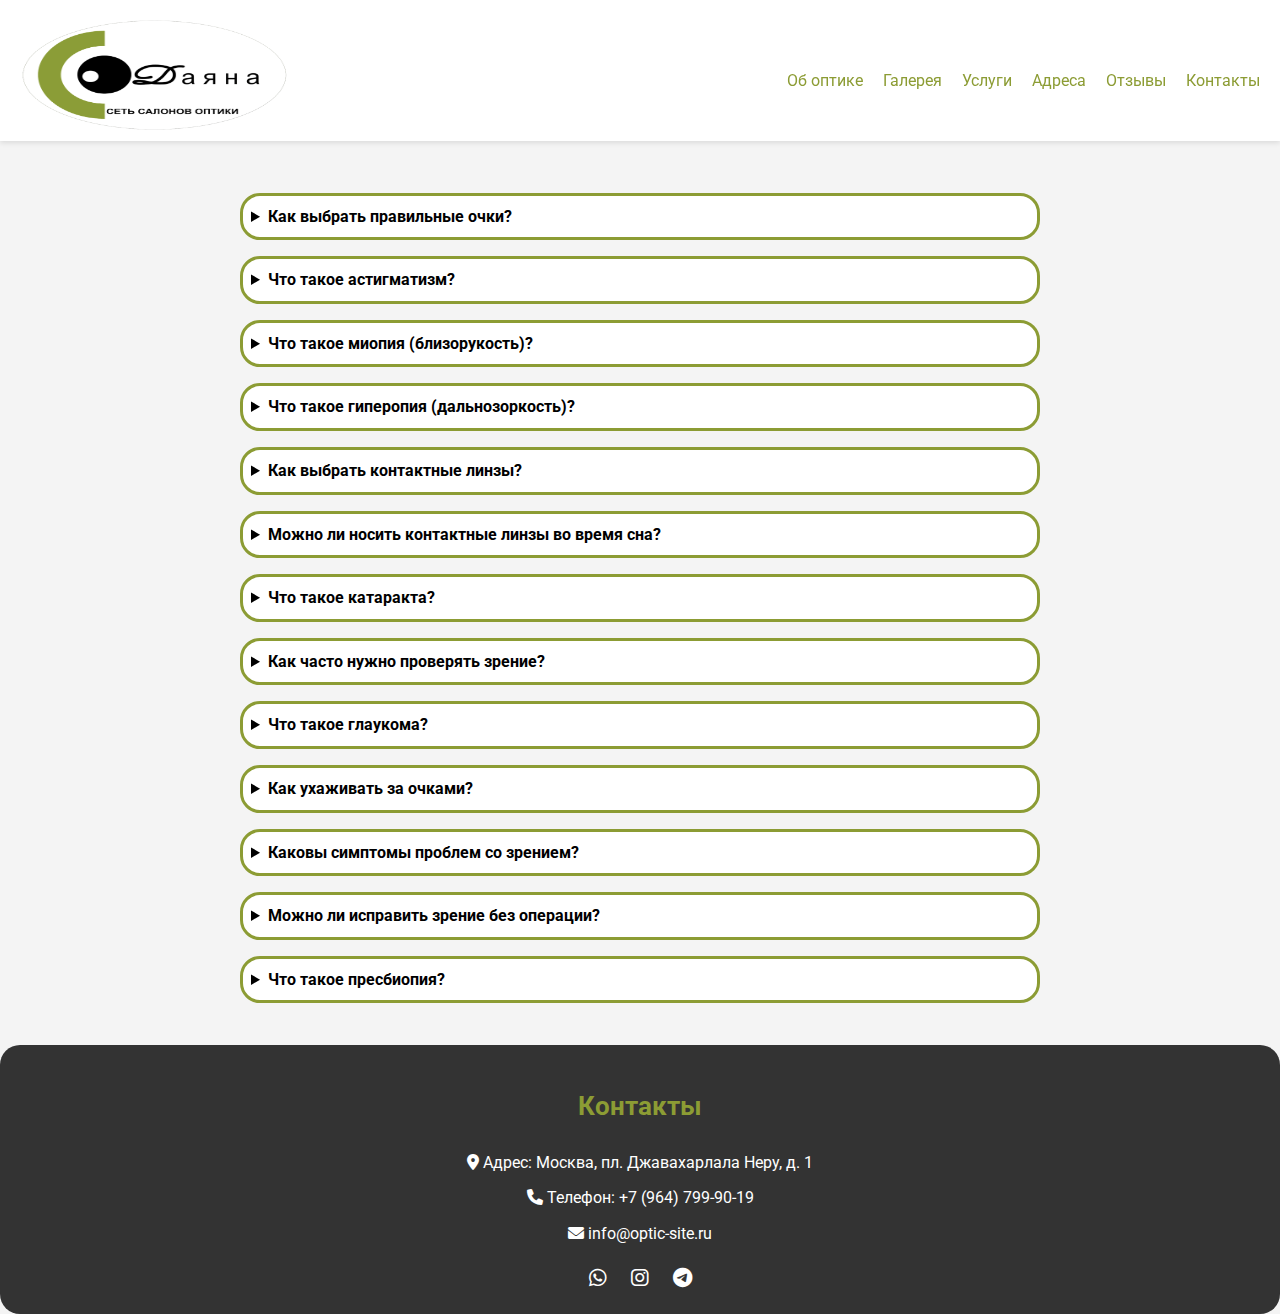
<file: questions.html>
<!DOCTYPE html>
<html lang="ru">
  <head>
    <meta charset="UTF-8" />
    <meta name="viewport" content="width=device-width, initial-scale=1.0" />
    <title>Сеть Оптик</title>
    <link rel="stylesheet" href="style.css" />
    <link rel="stylesheet" href="questions.css" />
    <link
      rel="stylesheet"
      href="https://cdnjs.cloudflare.com/ajax/libs/font-awesome/6.0.0/css/all.min.css"
      integrity="sha512-9usAa10IRO0HhonpyAIVpjrylPvoDwiPUiKdWk5t3PyolY1cOd4DSE0Ga+ri4AuTroPR5aQvXU9xC6qOPnzFeg=="
      crossorigin="anonymous"
      referrerpolicy="no-referrer"
    />
    <link rel="preconnect" href="https://fonts.googleapis.com" />
    <link rel="preconnect" href="https://fonts.gstatic.com" crossorigin />
    <link
      href="https://fonts.googleapis.com/css2?family=Roboto:wght@400;700&display=swap"
      rel="stylesheet"
    />
  </head>
  <body>
    <header>
      <nav class="navbar">
        <div class="logo">
          <a href="Главная.html"
            ><img src="img/logo/logo5.png" alt="Логотип Сеть Оптик"
          /></a>
        </div>

        <ul class="nav-links">
          <li><a href="#about">Об оптике</a></li>
          <li><a href="#gallery">Галерея</a></li>
          <li><a href="#services">Услуги</a></li>
          <li><a href="#addresses">Адреса</a></li>
          <li><a href="#reviews">Отзывы</a></li>
          <li><a href="#contacts">Контакты</a></li>
        </ul>
        <div class="burger">
          <div class="line1"></div>
          <div class="line2"></div>
          <div class="line3"></div>
        </div>
      </nav>
    </header>

    <section>
      <br />
      <br />
      <div class="faq" style="max-width: 800px">
        <details class="py-3">
          <summary>Как выбрать правильные очки?</summary>
          <p class="answer">
            Ответ: При выборе очков важно учитывать ваше зрение, стиль жизни и
            форму лица. Рекомендуется пройти обследование у офтальмолога для
            получения рецепта и консультации по выбору оправы и линз.
          </p>
        </details>
        <details class="py-3">
          <summary>Что такое астигматизм?</summary>
          <p>
            Ответ: Астигматизм — это нарушение зрения, вызванное неправильной
            формой роговицы или хрусталика, что приводит к размытости
            изображения на разных расстояниях.
          </p>
        </details>
        <details class="py-3">
          <summary>Что такое миопия (близорукость)?</summary>
          <p>
            Ответ: Миопия — это состояние, при котором человек хорошо видит
            близкие объекты, но испытывает трудности с фокусировкой на
            удаленных. Лечение включает ношение очков или контактных линз с
            отрицательными диоптриями.
          </p>
        </details>
        <details class="py-3">
          <summary>Что такое гиперопия (дальнозоркость)?</summary>
          <p>
            Ответ: Гиперопия — это состояние, при котором человек хорошо видит
            удаленные объекты, но испытывает трудности с фокусировкой на близких
            предметах. Лечение обычно включает ношение очков или контактных линз
            с положительными диоптриями.
          </p>
        </details>
        <details class="py-3">
          <summary>Как выбрать контактные линзы?</summary>
          <p>
            Ответ: Выбор контактных линз зависит от вашего рецепта, образа жизни
            и предпочтений. Обязательно проконсультируйтесь с офтальмологом для
            подбора подходящих линз (ежедневные, месячные и т.д.) и типа (мягкие
            или жесткие).
          </p>
        </details>
        <details class="py-3">
          <summary>Можно ли носить контактные линзы во время сна?</summary>
          <p>
            Ответ: Некоторые контактные линзы предназначены для ночного ношения,
            но большинство линз не рекомендуется оставлять на ночь. Это может
            увеличить риск инфекций и сухости глаз.
          </p>
        </details>
        <details class="py-3">
          <summary>Что такое катаракта?</summary>
          <p>
            Ответ: Катаракта — это помутнение хрусталика глаза, которое приводит
            к ухудшению зрения. Она может развиваться с возрастом или быть
            вызвана другими факторами. Лечение обычно включает хирургическое
            удаление катаракты.
          </p>
        </details>
        <details class="py-3">
          <summary>Как часто нужно проверять зрение?</summary>
          <p>
            Ответ: Рекомендуется проверять зрение не реже одного раза в два года
            для взрослых и ежегодно для детей. Если у вас есть проблемы со
            зрением или вы носите очки/линзы, частота проверок может
            увеличиваться.
          </p>
        </details>
        <details class="py-3">
          <summary>Что такое глаукома?</summary>
          <p>
            Ответ: Глаукома — это группа заболеваний глаз, которые повреждают
            зрительный нерв и могут привести к потере зрения. Она часто связана
            с повышенным внутриглазным давлением. Регулярные проверки зрения
            помогают выявить глаукому на ранних стадиях.
          </p>
        </details>
        <details class="py-3">
          <summary>Как ухаживать за очками?</summary>
          <p>
            Ответ: Очки следует хранить в специальном футляре, чтобы избежать
            повреждений. Для чистки используйте мягкую ткань и специальные
            растворы для очистки линз. Избегайте использования агрессивных
            химикатов.
          </p>
        </details>
        <details class="py-3">
          <summary>Каковы симптомы проблем со зрением?</summary>
          <p>
            Ответ: Симптомы могут включать размытость зрения, головные боли,
            трудности с фокусировкой на объектах, а также усталость глаз при
            чтении или работе за компьютером.
          </p>
        </details>

        <details class="py-3">
          <summary>Можно ли исправить зрение без операции?</summary>
          <p>
            Ответ: В некоторых случаях можно использовать очки или контактные
            линзы для коррекции зрения. Также существуют методы ортокератологии
            и специальные упражнения для глаз.
          </p>
        </details>

        <details class="py-3">
          <summary>Что такое пресбиопия?</summary>
          <p>
            Ответ: Пресбиопия — это возрастное ухудшение способности глаза
            фокусироваться на близких объектах. Обычно начинается после 40 лет и
            требует использования читательных очков.
          </p>
        </details>
      </div>
      <br />
    </section>
    <footer>
      <section id="contacts">
        <h2>Контакты</h2>
        <ul>
          <li>
            <i class="fas fa-map-marker-alt"></i> Адрес: Москва, пл.
            Джавахарлала Неру, д. 1
          </li>
          <li><i class="fas fa-phone"></i> Телефон: +7 (964) 799-90-19</li>
          <li><i class="fas fa-envelope"></i> info@optic-site.ru</li>
        </ul>

        <div class="social-links">
          <a
            href="https://api.whatsapp.com/send?phone=79647999019&amp;text=Здравствуйте,%20Гаяне!%20Меня%20зовут%20[Ваше%20имя],%20хотел(а)%20бы%20проконсультироваться%20по%20очкам%20"
            target="_blank"
            ><i class="fa-brands fa-whatsapp"></i
          ></a>
          <a
            href="https://www.instagram.com/gayush_shop?igsh=MWhrb2w4bGdzOWk5Nw=="
            target="_blank"
            ><i class="fab fa-instagram"></i
          ></a>
          <a href="https://t.me/gayush_shop28" target="_blank"
            ><i class="fa-brands fa-telegram"></i
          ></a>
        </div>
      </section>
    </footer>
    <script src="script.js"></script>
  </body>
</html>
</file>
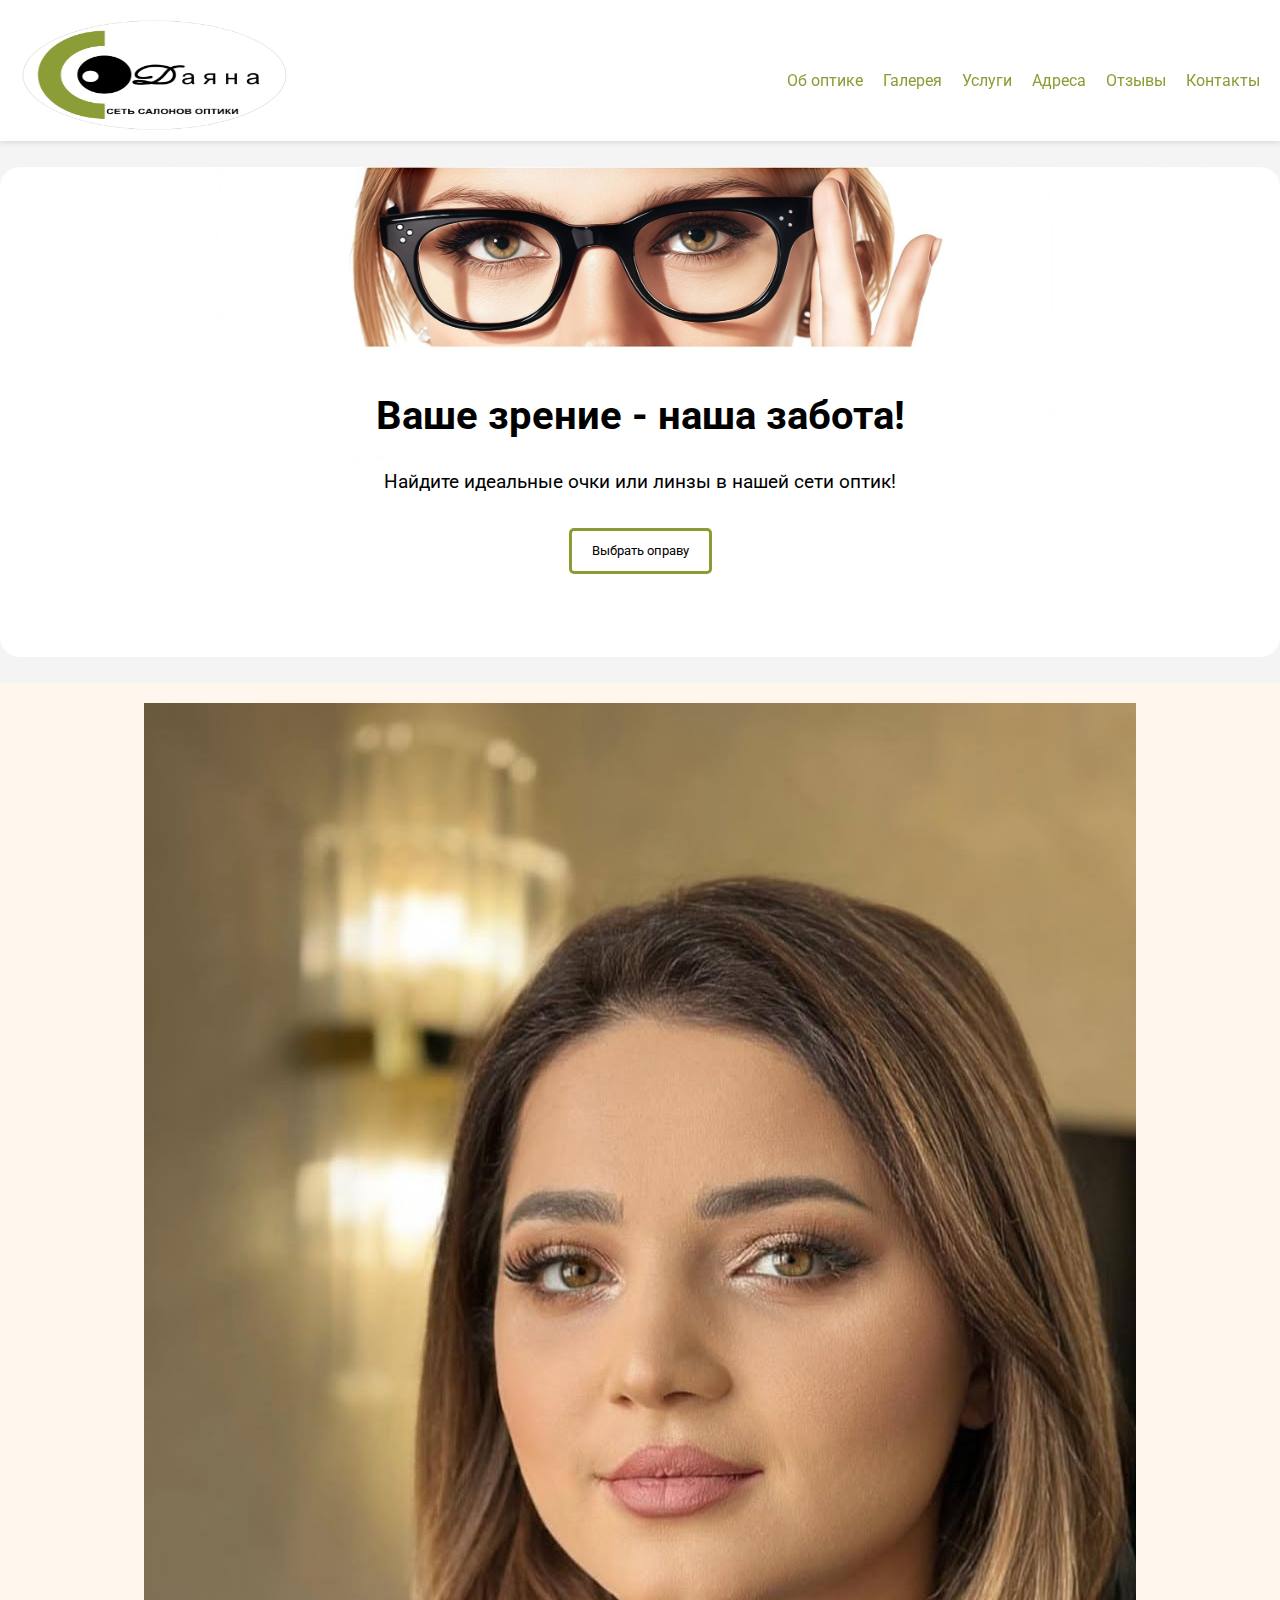
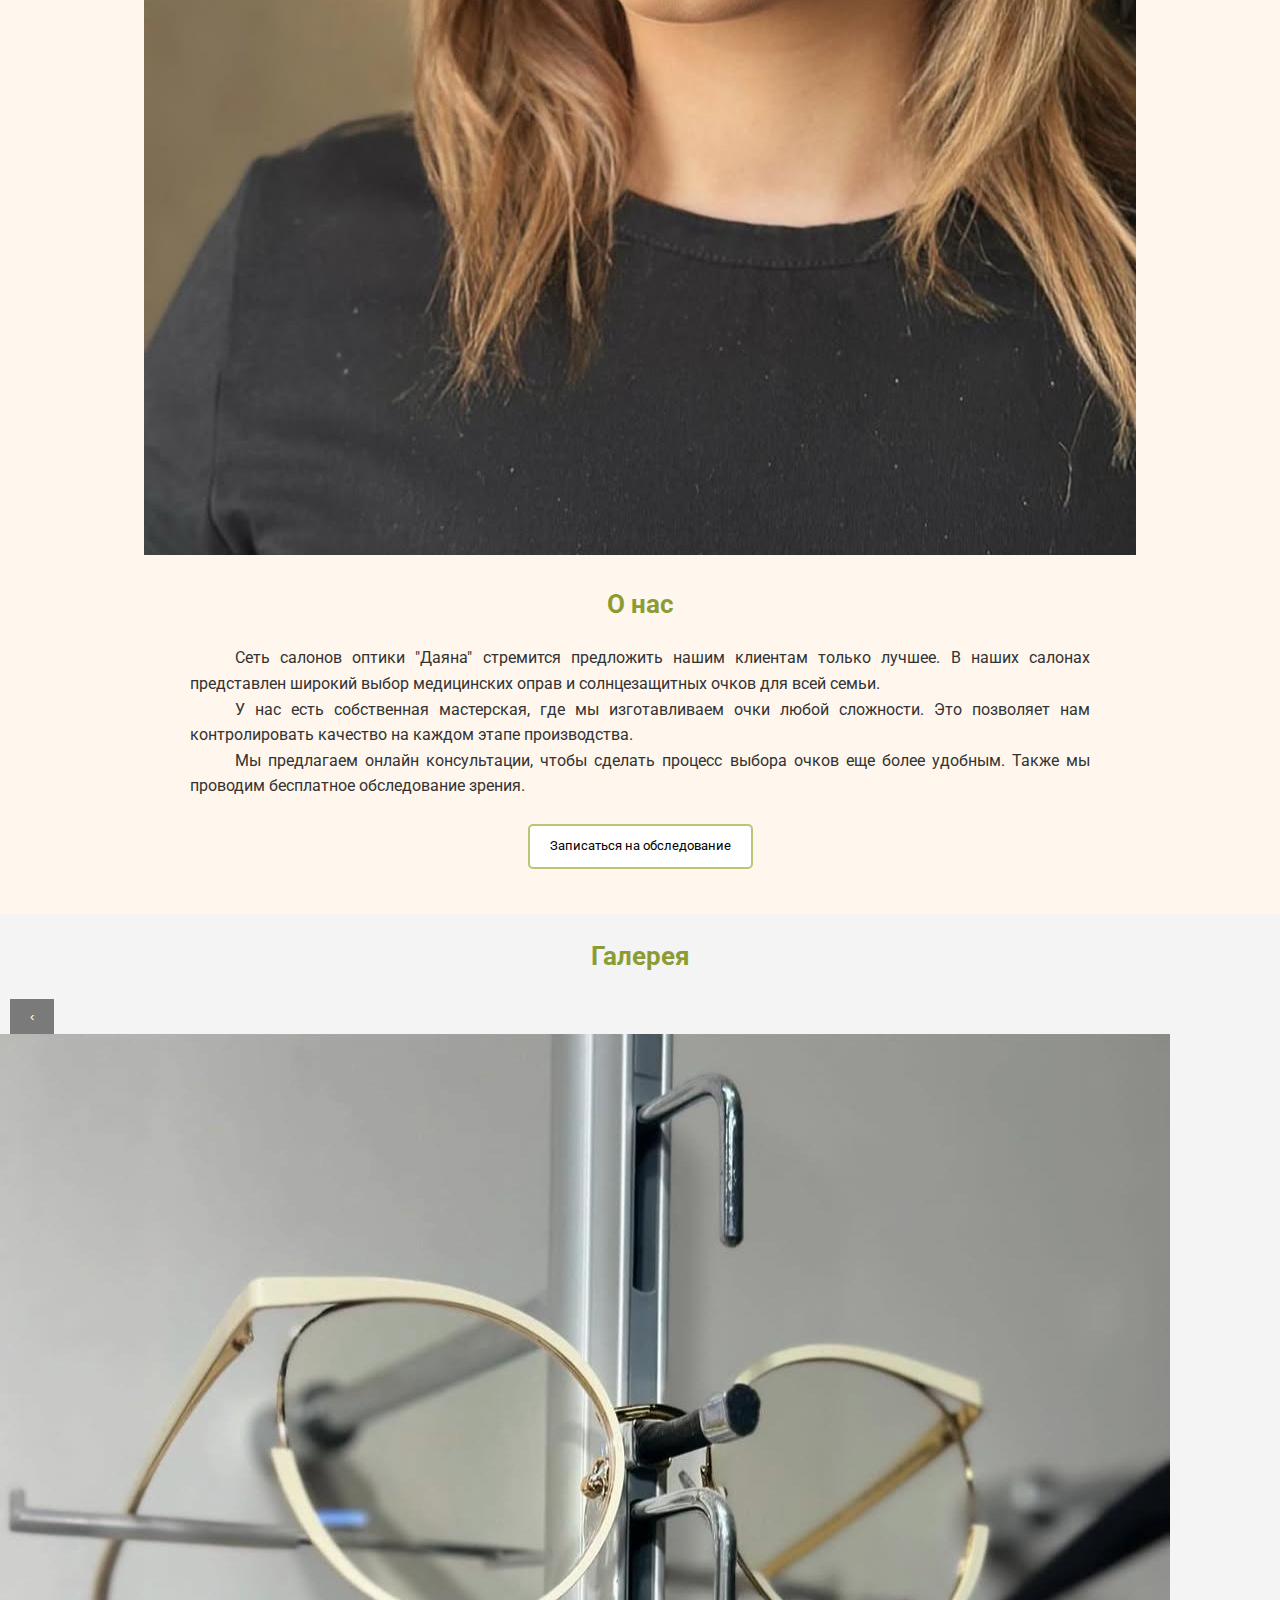
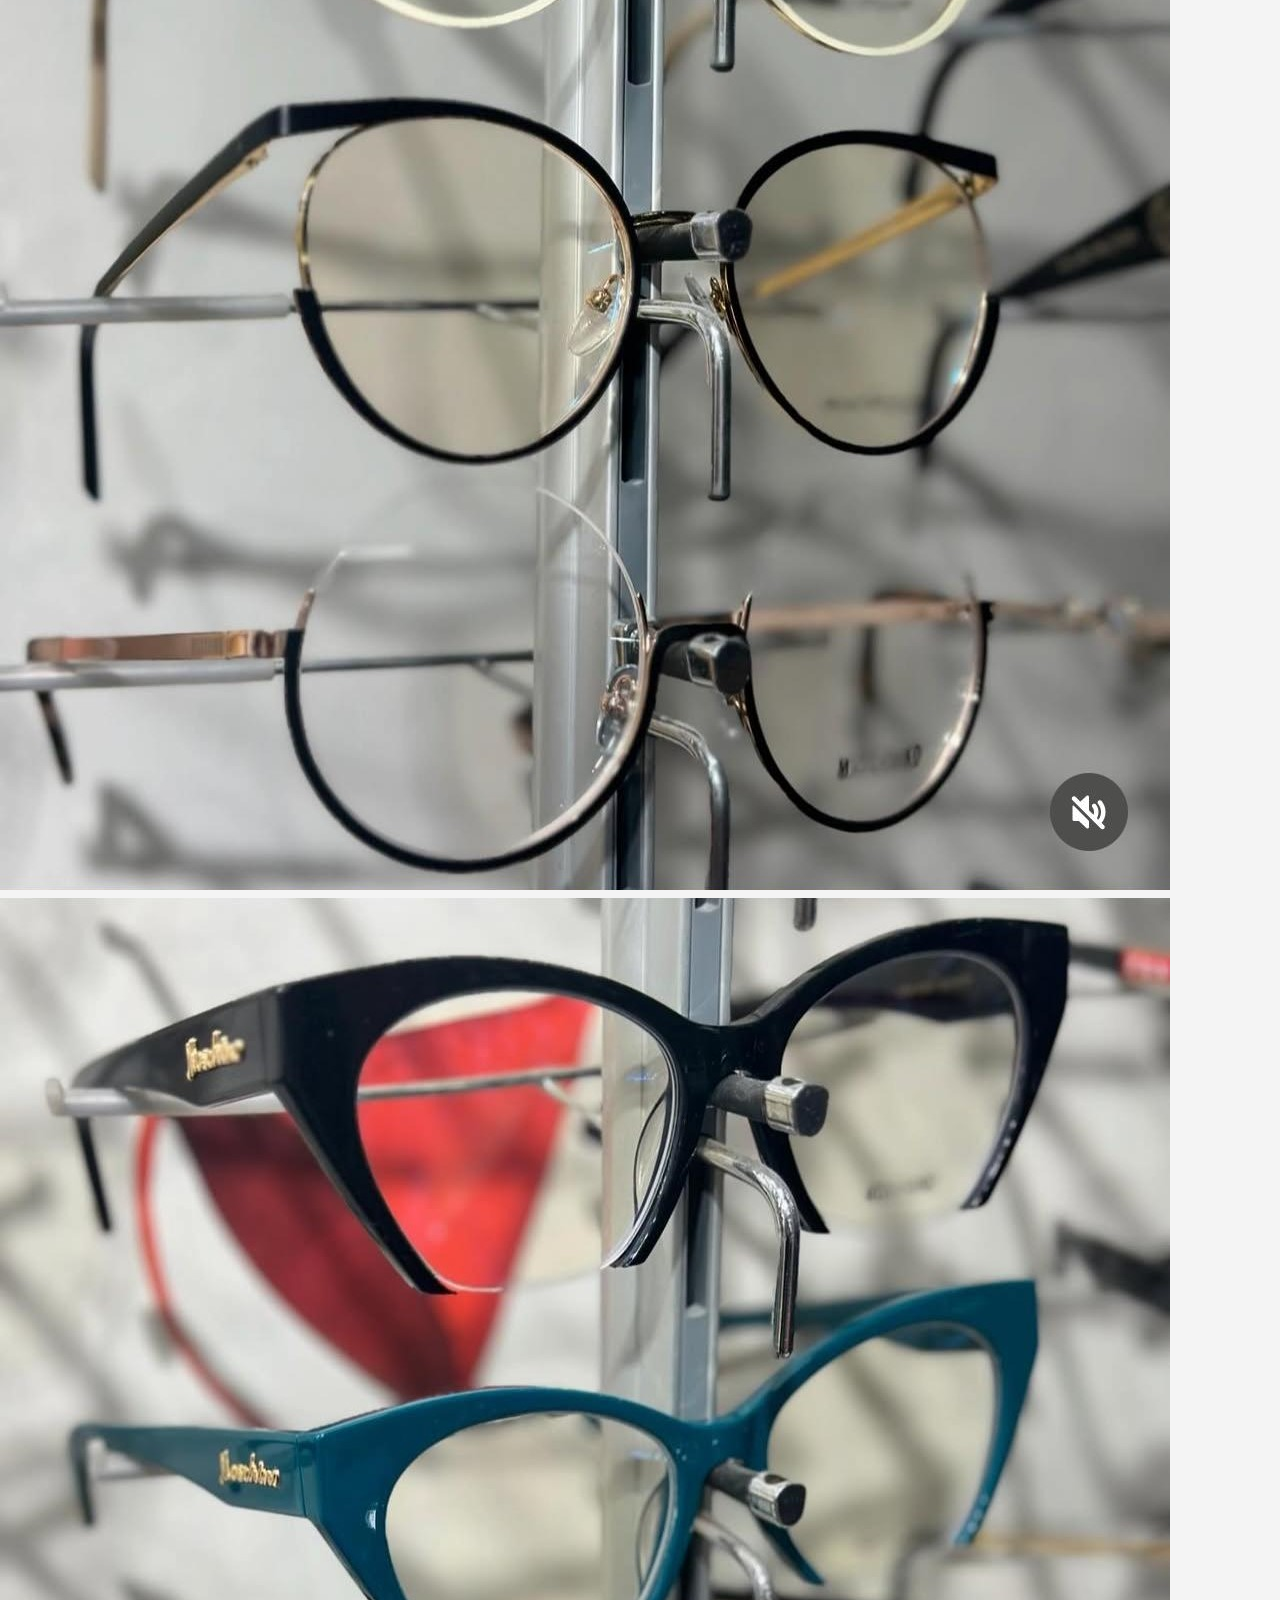
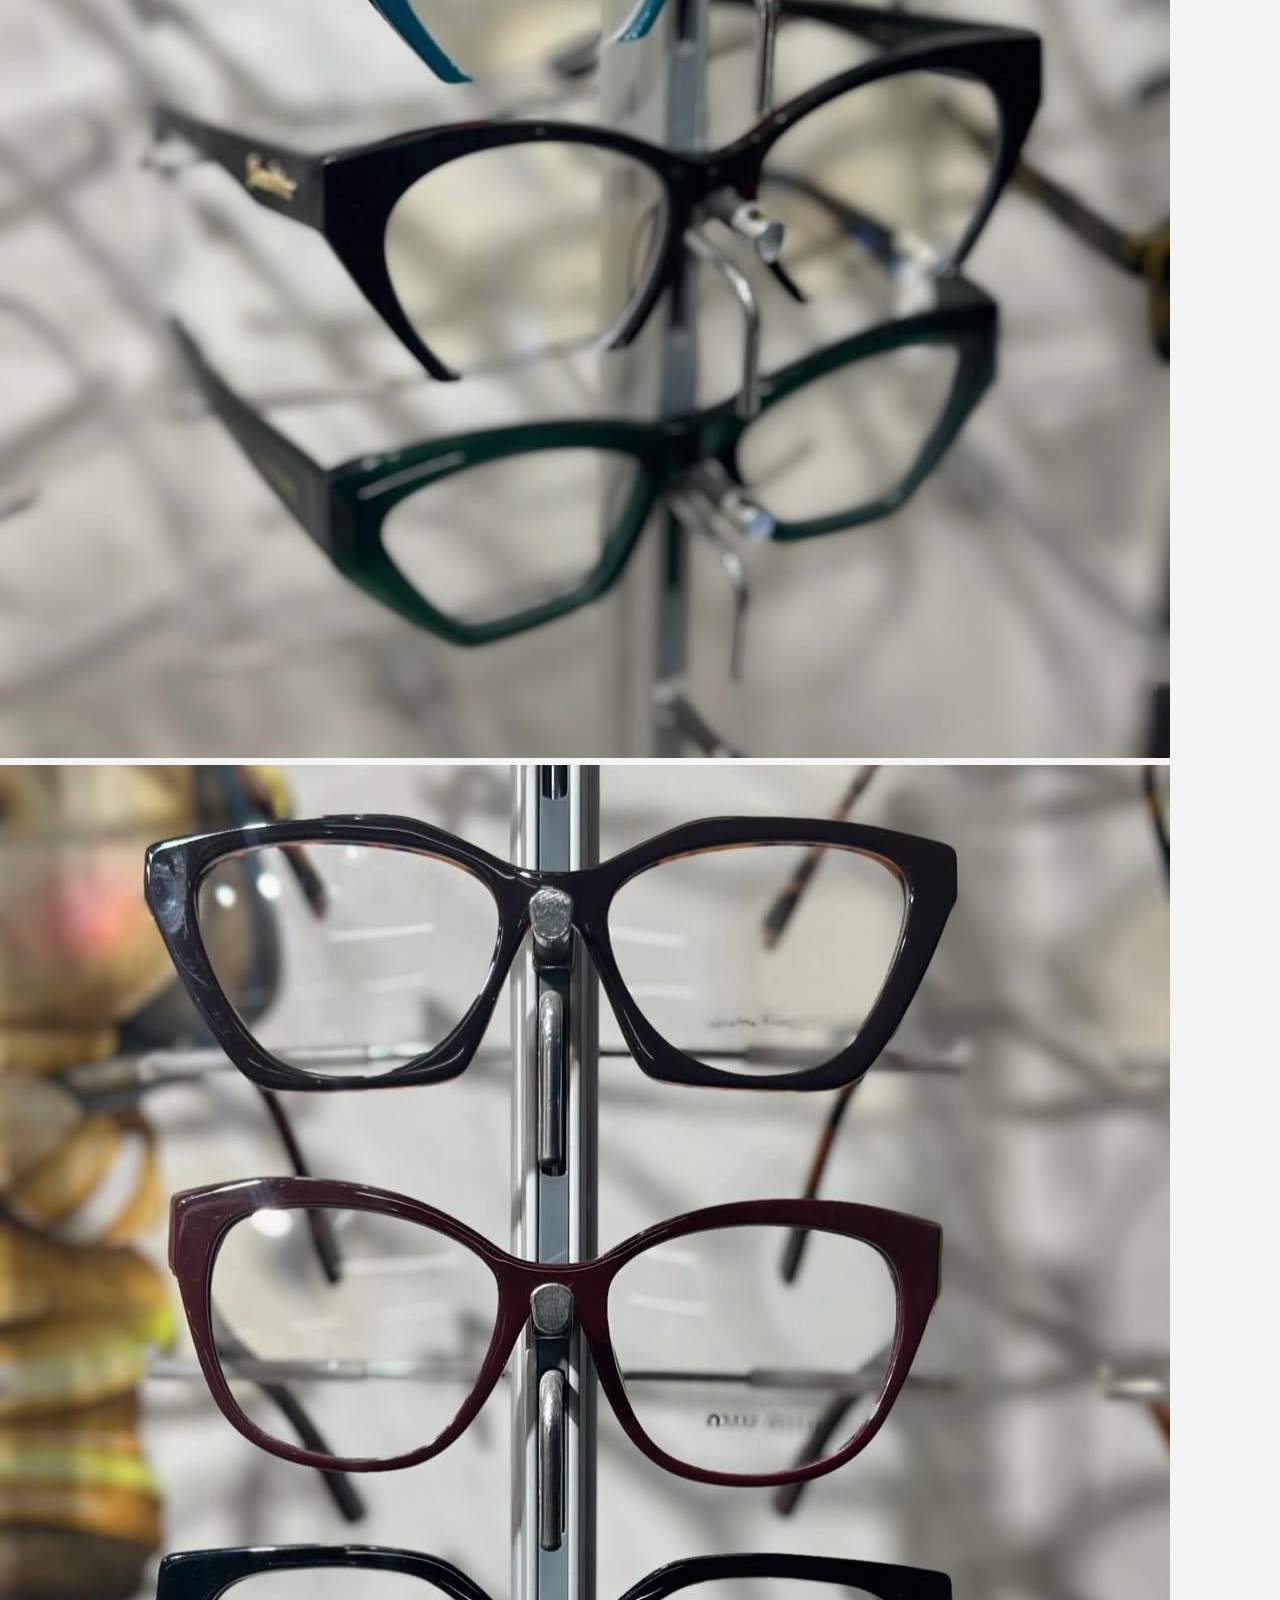
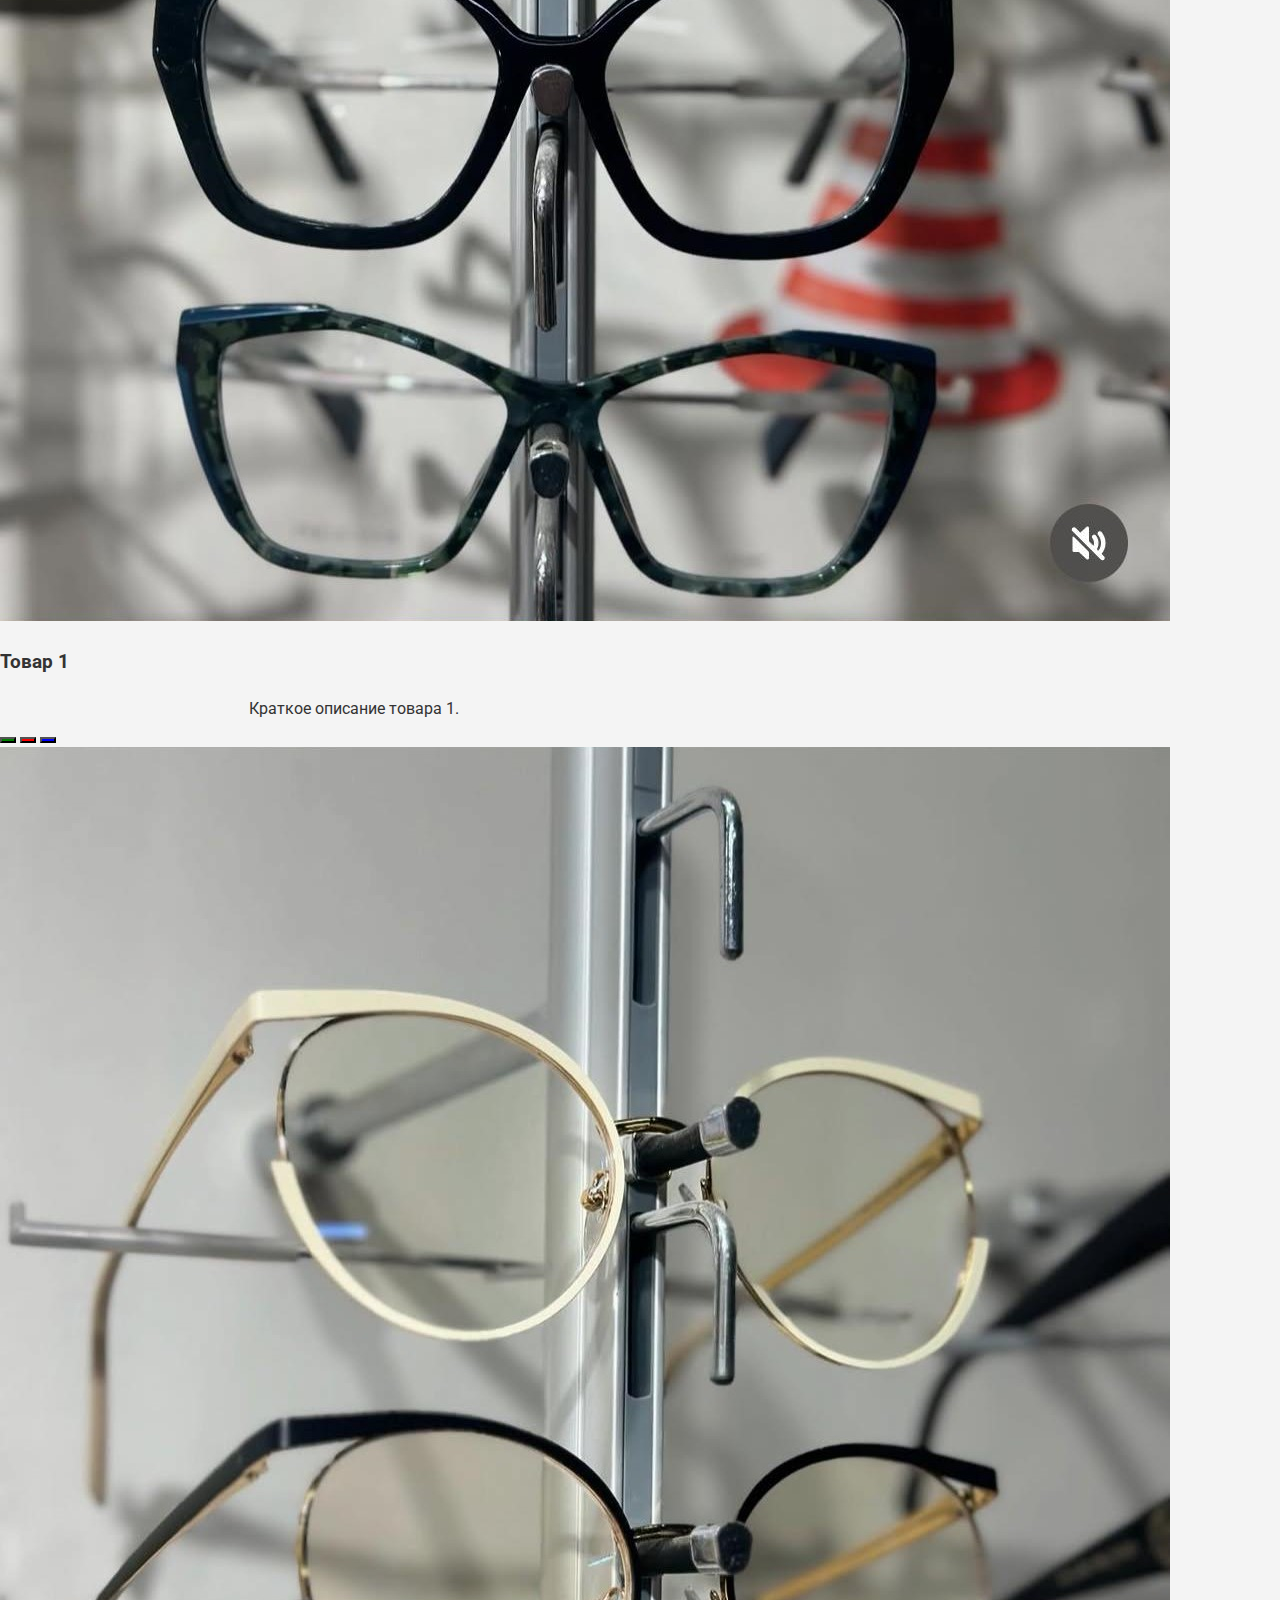
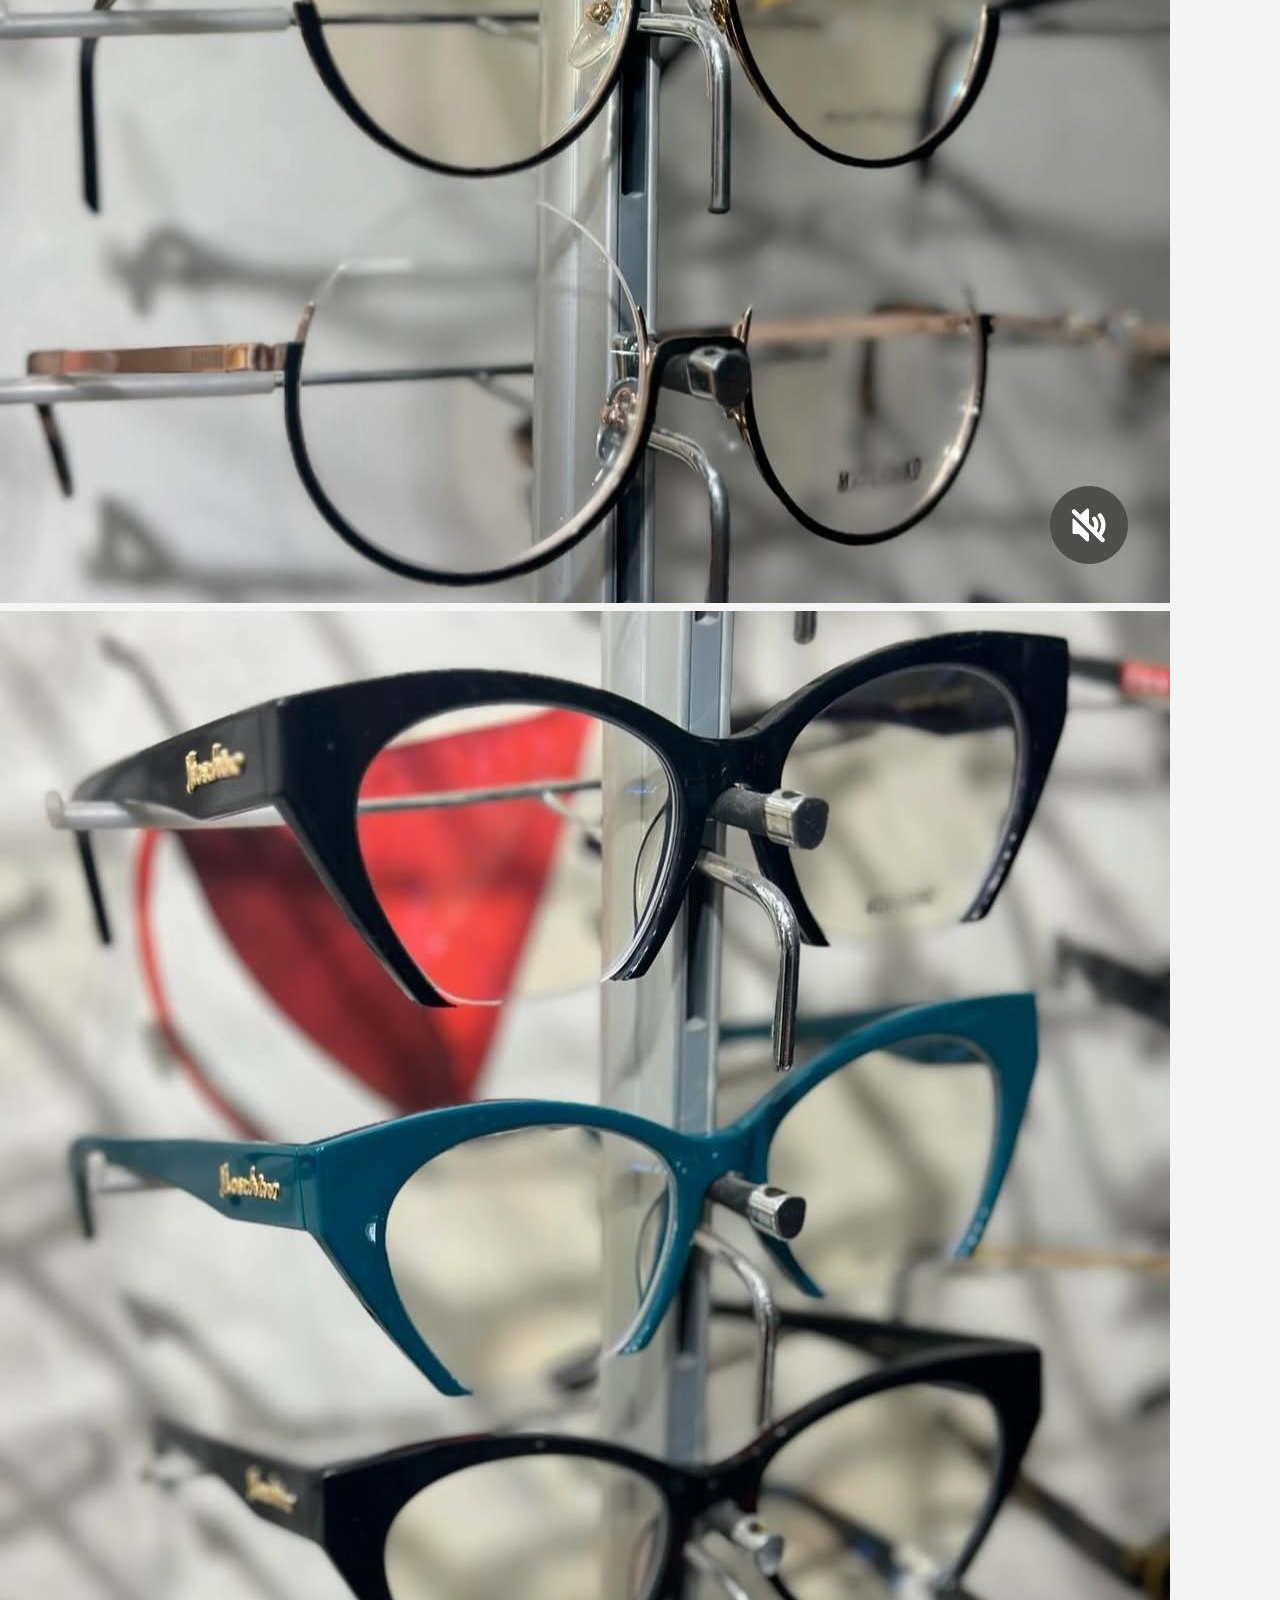
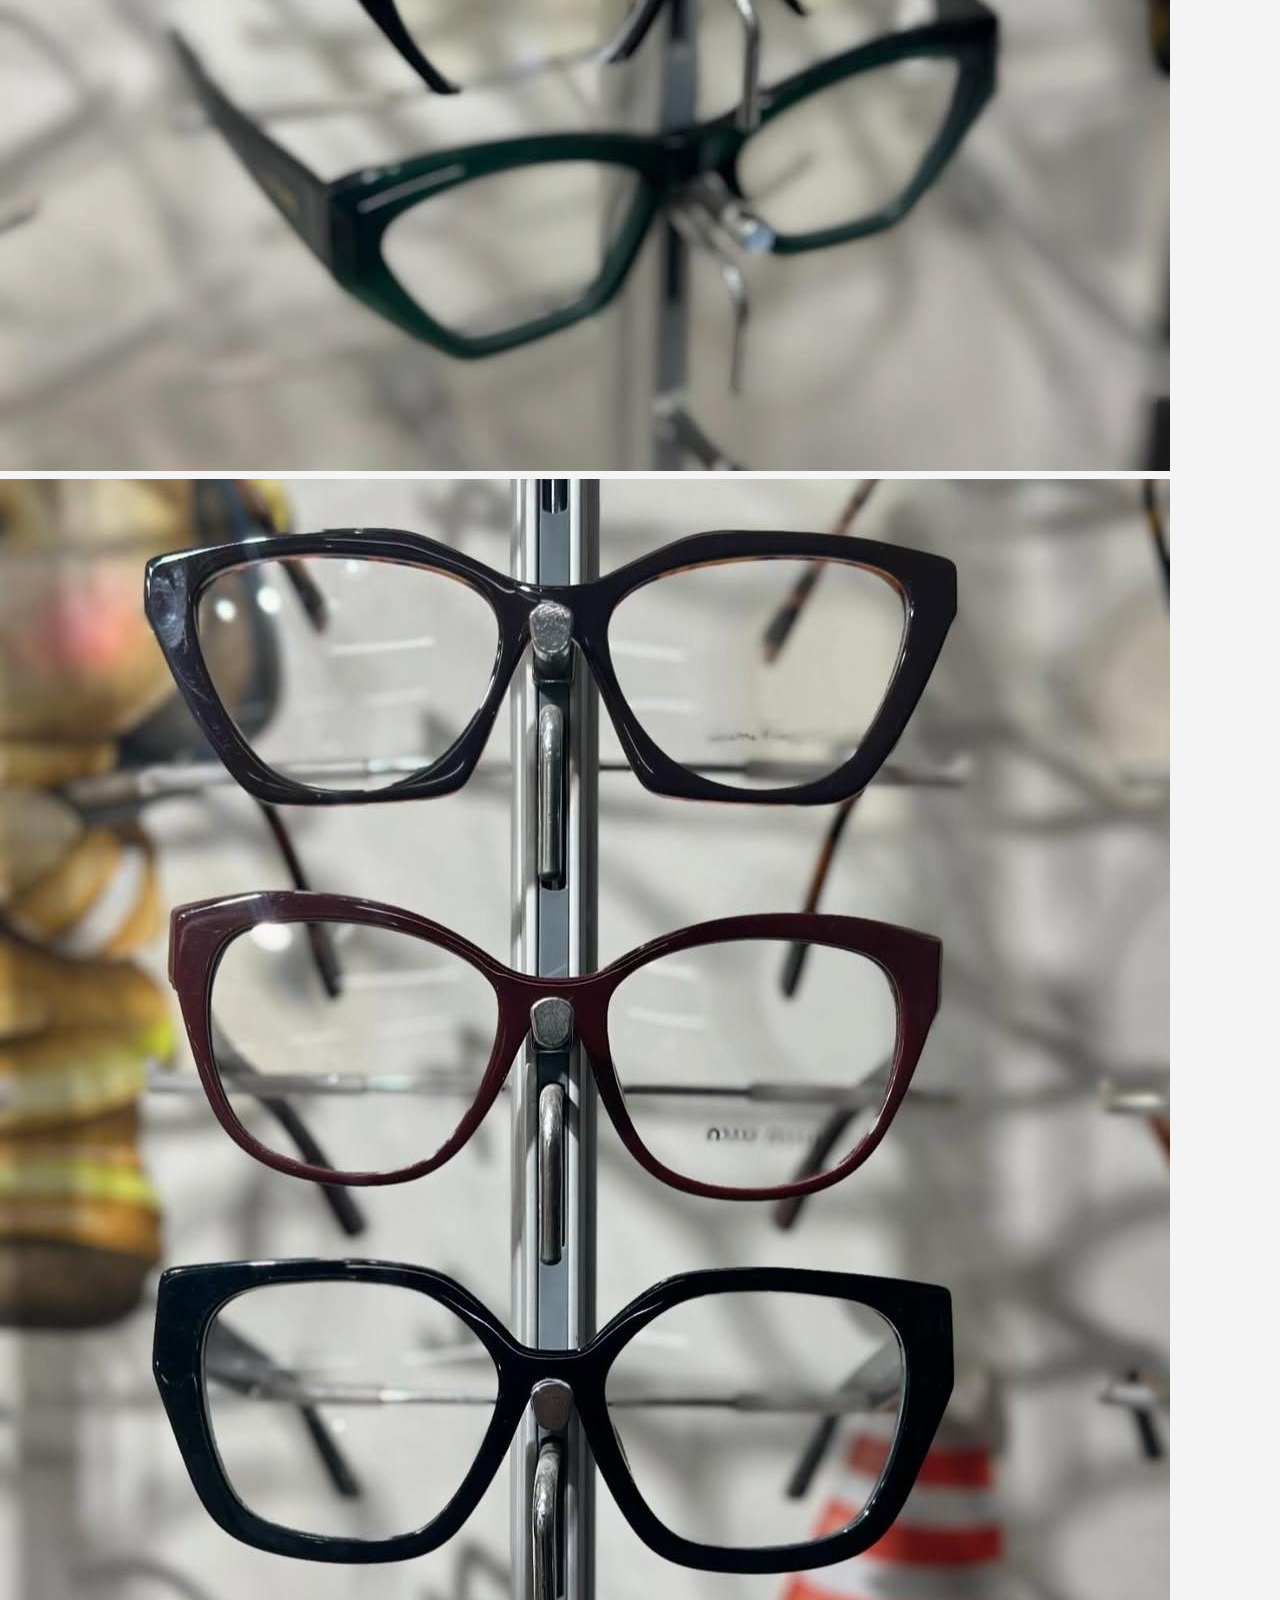
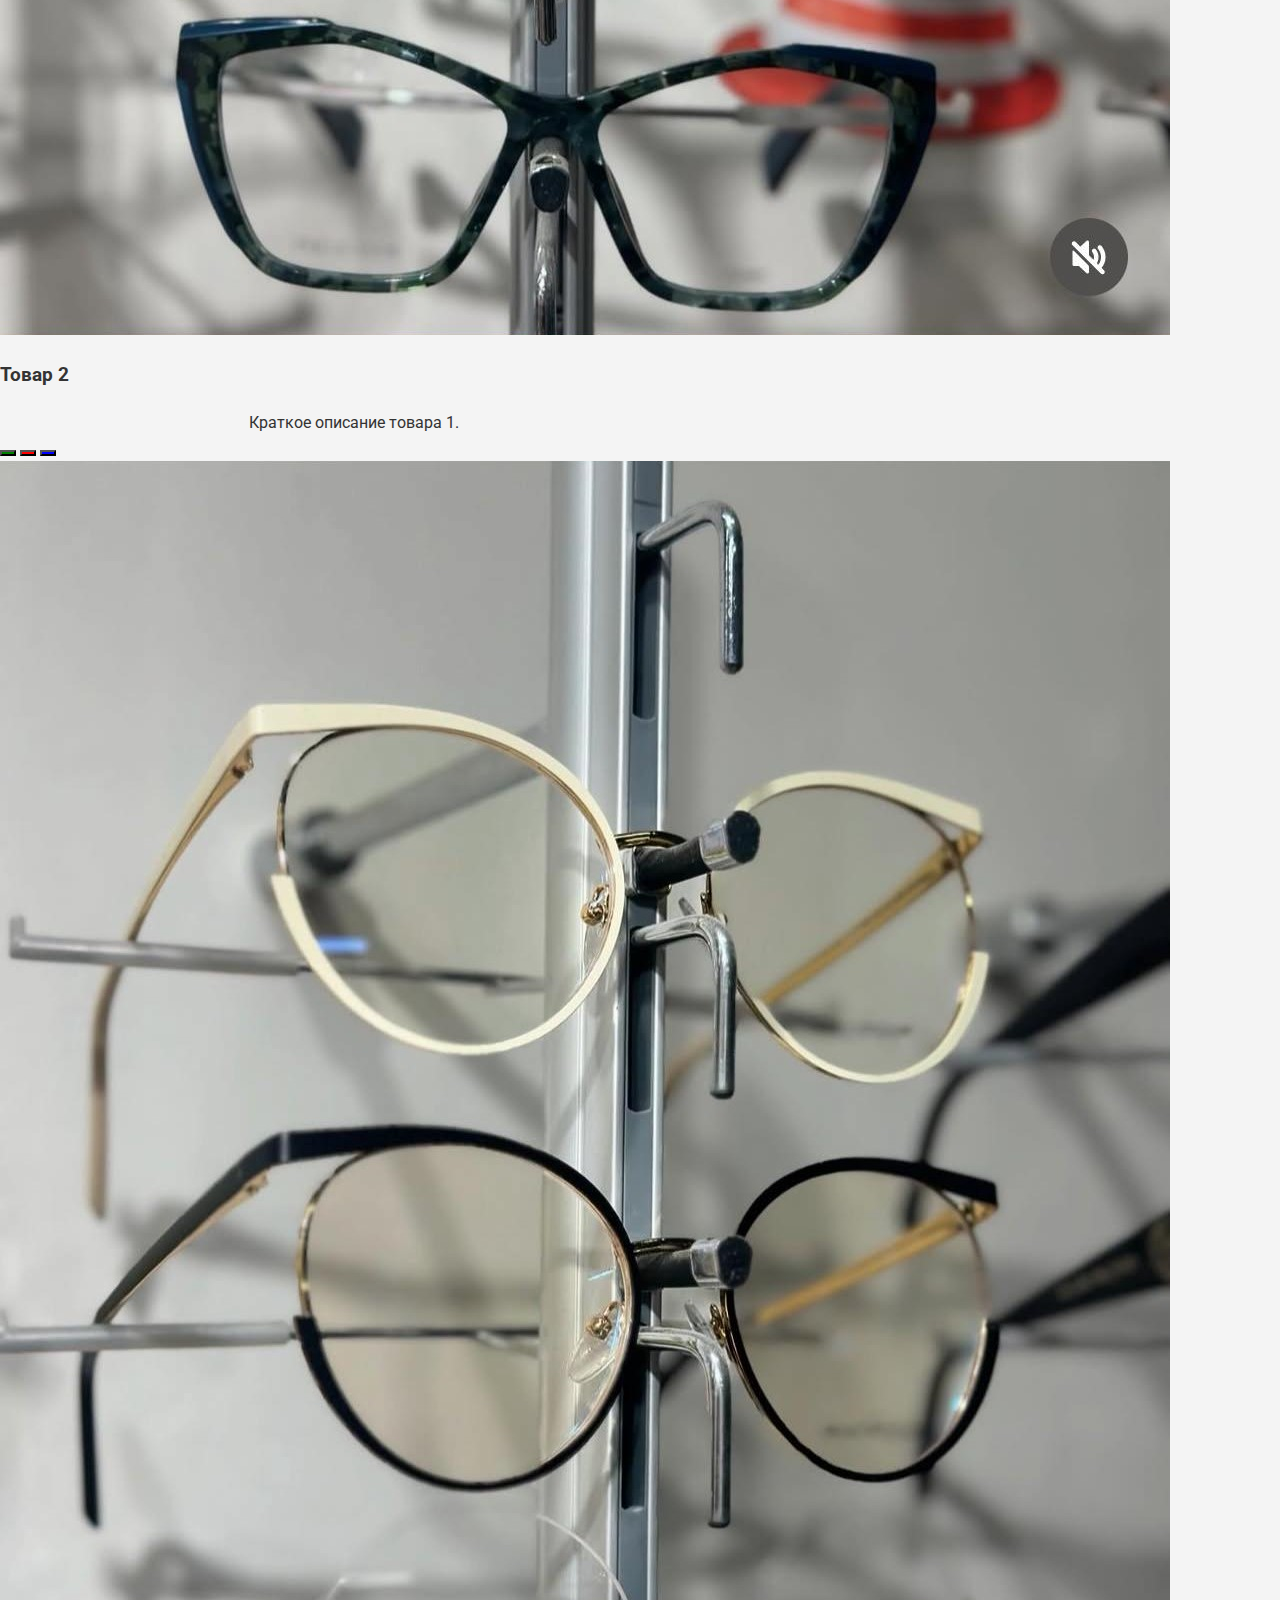
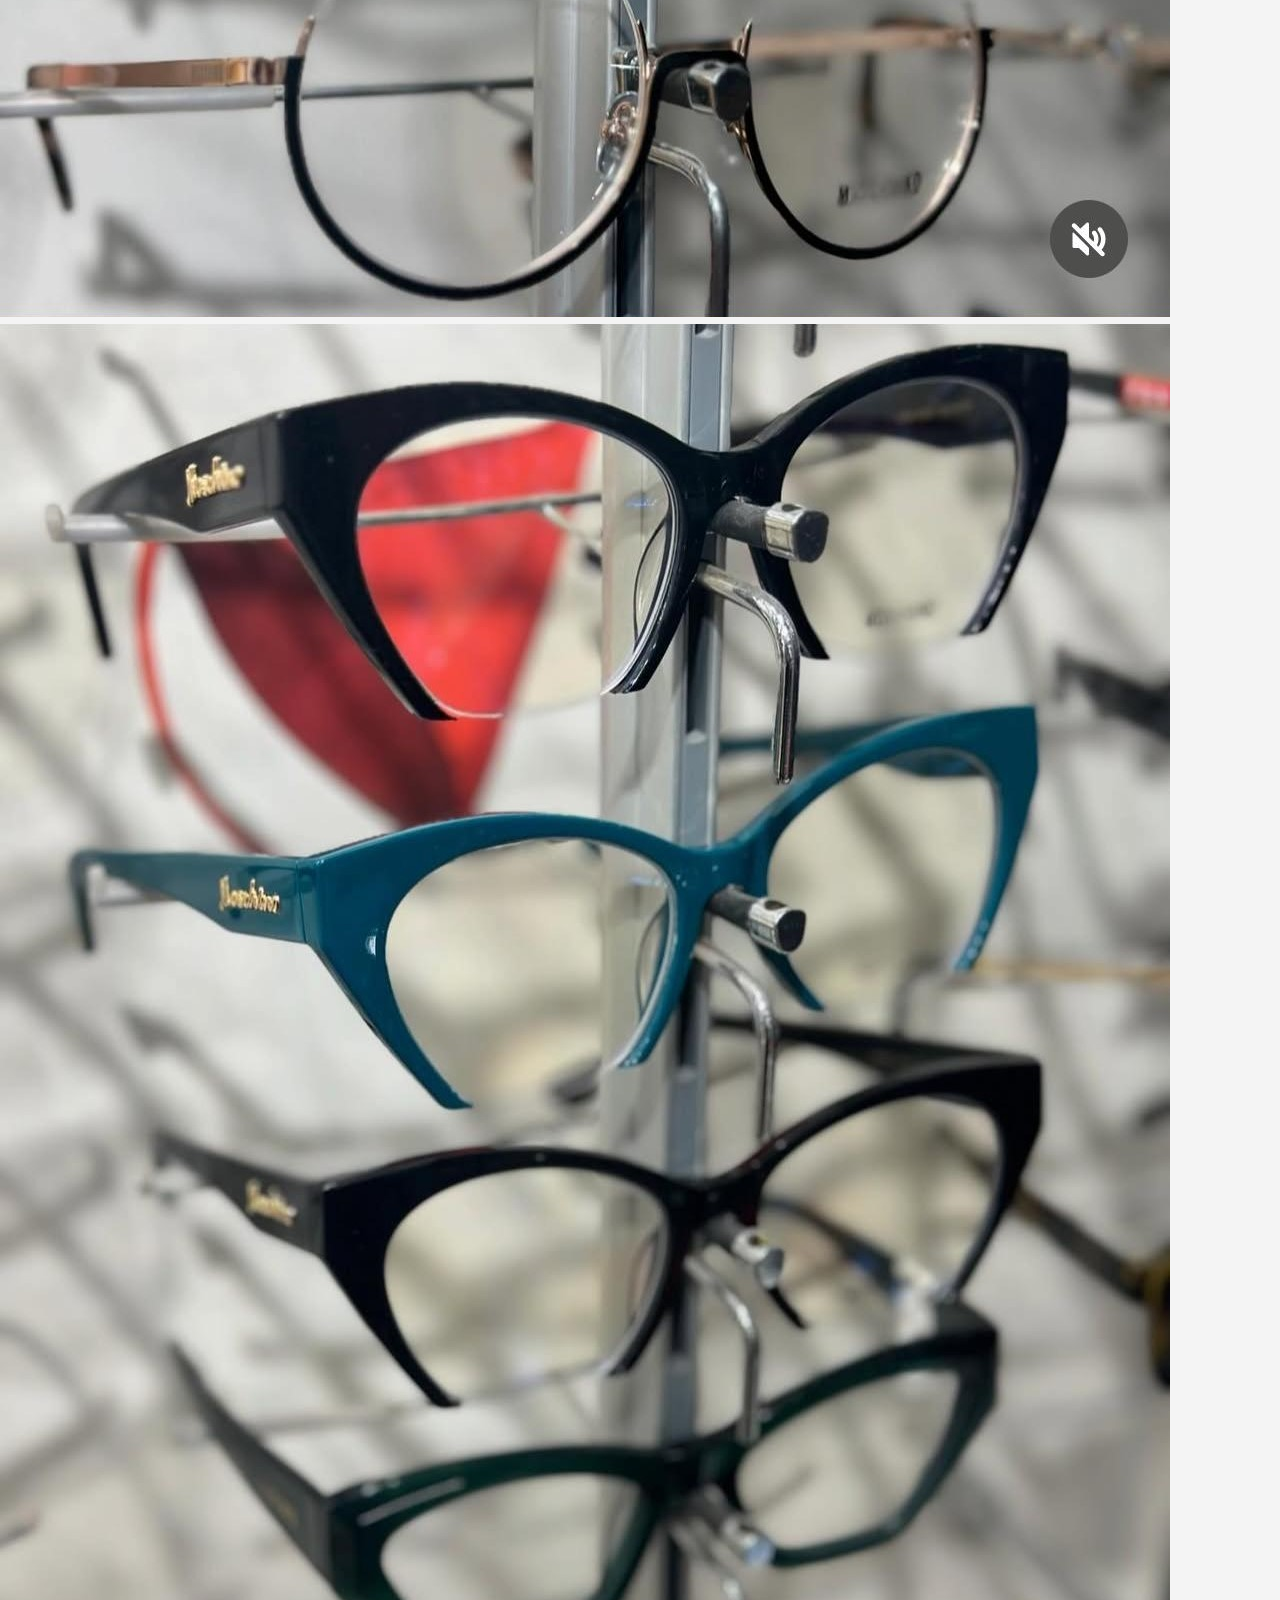
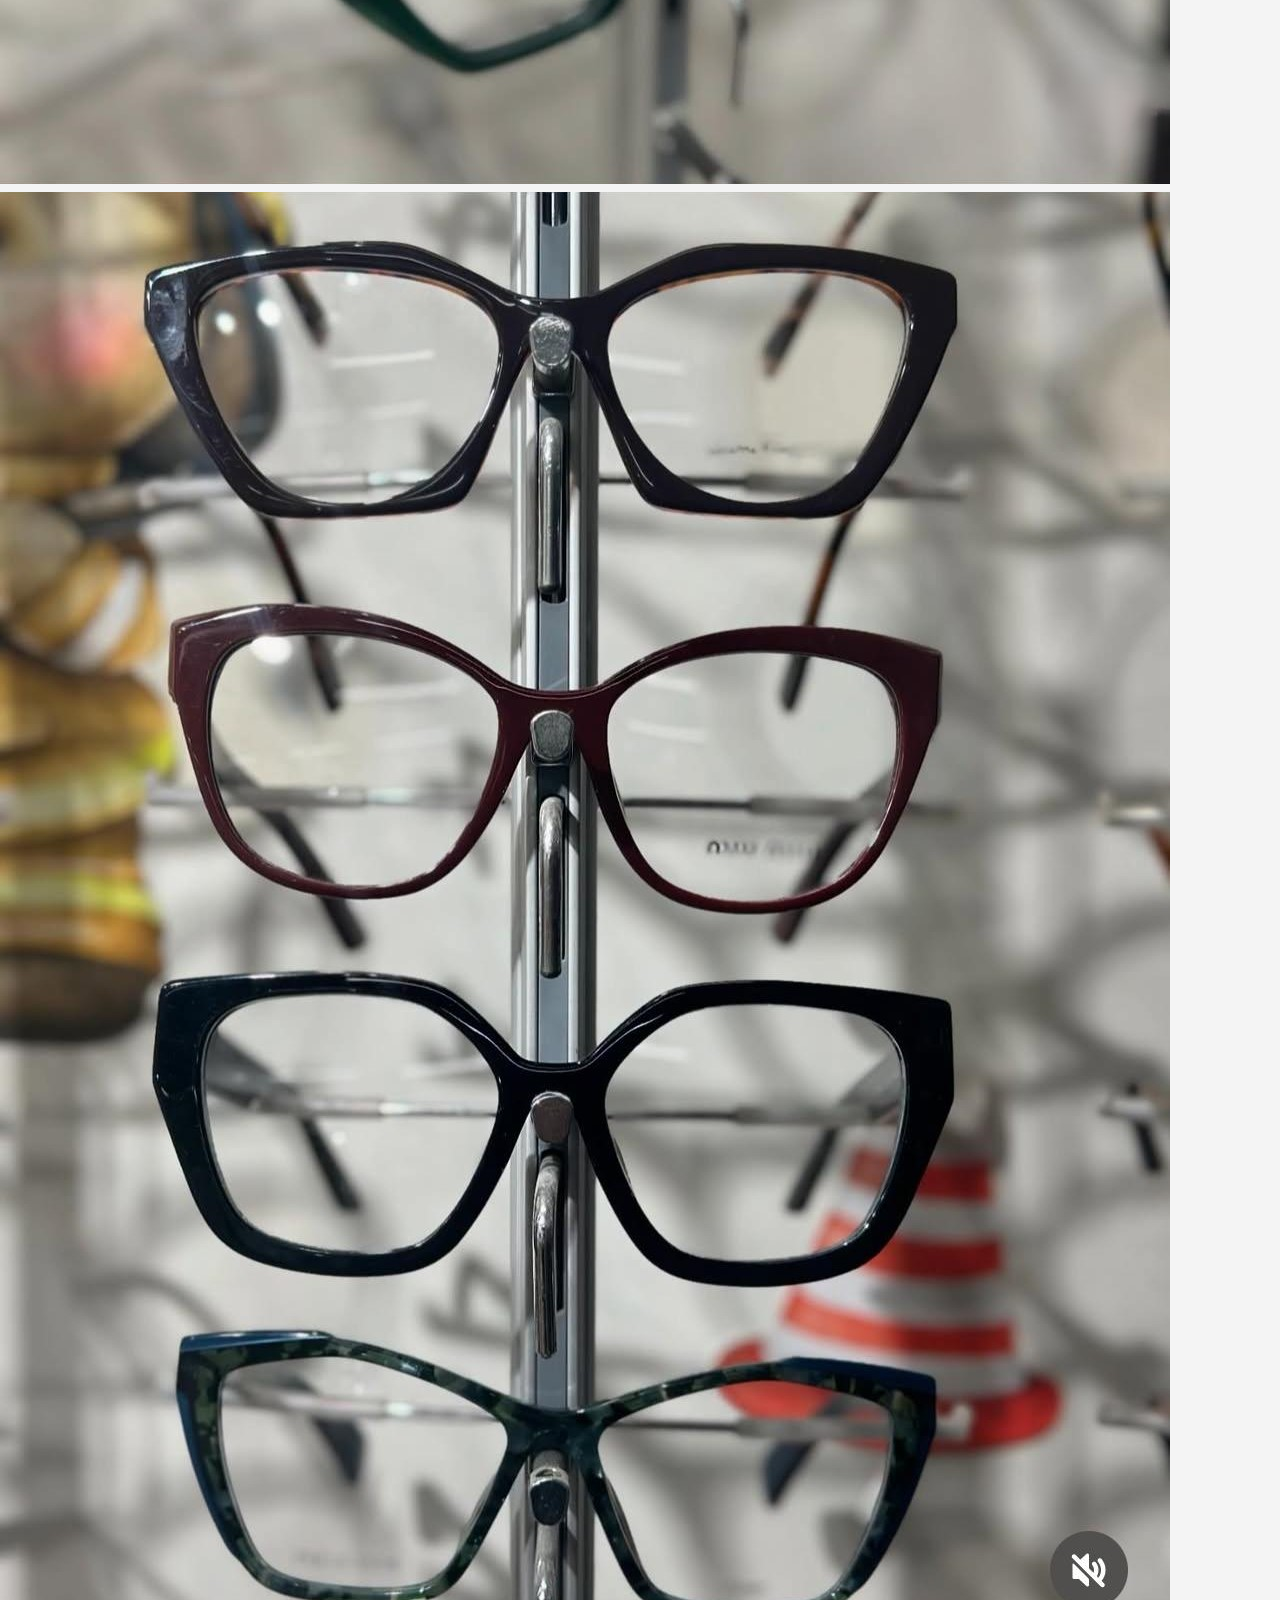
<file: Главная.html>
<!DOCTYPE html>
<html lang="ru">
  <head>
    <meta charset="UTF-8" />
    <meta name="viewport" content="width=device-width, initial-scale=1.0" />
    <title>Сеть салонов оптики Даяна</title>
    <link rel="stylesheet" href="style.css" />
    <link
      rel="stylesheet"
      href="https://cdnjs.cloudflare.com/ajax/libs/font-awesome/6.0.0/css/all.min.css"
      integrity="sha512-9usAa10IRO0HhonpyAIVpjrylPvoDwiPUiKdWk5t3PyolY1cOd4DSE0Ga+ri4AuTroPR5aQvXU9xC6qOPnzFeg=="
      crossorigin="anonymous"
      referrerpolicy="no-referrer"
    />
    <link rel="preconnect" href="https://fonts.googleapis.com" />
    <link rel="preconnect" href="https://fonts.gstatic.com" crossorigin />
    <link
      href="https://fonts.googleapis.com/css2?family=Roboto:wght@400;700&display=swap"
      rel="stylesheet"
    />
  </head>
  <body>
    <header>
      <nav class="navbar">
        <div class="logo">
          <a href="#"
            ><img src="img/logo/logo5.png" alt="Логотип Сеть Оптик"
          /></a>
        </div>

        <ul class="nav-links">
          <li><a href="#about">Об оптике</a></li>
          <li><a href="#gallery">Галерея</a></li>
          <li><a href="#services">Услуги</a></li>
          <li><a href="#addresses">Адреса</a></li>
          <li><a href="#reviews">Отзывы</a></li>
          <li><a href="#contacts">Контакты</a></li>
        </ul>
        <div class="burger">
          <div class="line1"></div>
          <div class="line2"></div>
          <div class="line3"></div>
        </div>
      </nav>
    </header>
    <br />
    <section id="hero">
      <div class="hero-content">
        <h1>Ваше зрение - наша забота!</h1>
        <p>Найдите идеальные очки или линзы в нашей сети оптик!</p>
        <a href="#gallery" class="btn btn-outline-dark">Выбрать оправу</a>
      </div>
    </section>
    <br />

    <section id="about" class="about">
      <div class="container mx-0">
        <div class="about-image">
          <img src="img/me.jpeg" alt="Фото мастера" />
        </div>
        <div class="about-content">
          <h2>О нас</h2>
          <p>Сеть салонов оптики "Даяна" стремится предложить нашим клиентам только лучшее. В наших салонах представлен широкий выбор медицинских оправ и солнцезащитных очков для всей семьи.</p>
          <p>У нас есть собственная мастерская, где мы изготавливаем очки любой сложности. Это позволяет нам контролировать качество на каждом этапе производства.</p>
          <p>Мы предлагаем онлайн консультации, чтобы сделать процесс выбора очков еще более удобным. Также мы проводим
            бесплатное обследование зрения.</p>
          <!-- <p>"Даяна" — ваш надежный партнер в мире оптики! Заботьтесь о своих глазах
          вместе с нами!</p> -->
          <div style="text-align: center;">
            <a href="https://api.whatsapp.com/send?phone=79647999019&amp;text=Здравствуйте,%20Гаяне!%20Меня%20зовут%20[Ваше%20имя],%20хотел(а)%20бы%20записаться%20на%20проверку%20зрения." class="btn about-text-zapis" target="_blank">Записаться на обследование</a>
          </div>
        </div>
      </div>
      <br>
    </section>
<!-- <p>
          Сеть салонов оптики "Даяна" предлагает широкий ассортимент очков,
          контактных линз и аксессуаров для ухода за зрением. Мы гарантируем
          высокое качество продукции от известных брендов и профессиональный
          подход к каждому клиенту.
        </p>
        <p>
          В наших салонах работают опытные оптометристы, которые помогут
          подобрать идеальные решения для вашего зрения. Мы также проводим
          бесплатное обследование зрения.
        </p>
        <p>
          "Даяна" — это комфортная атмосфера, современные технологии и
          индивидуальный подход к каждому посетителю. Заботьтесь о своих глазах
          вместе с нами!
        </p> -->
    

    <section id="gallery">
      <h2>Галерея</h2>
      <div class="carousel-container">
        <button class="carousel-button prev" data-direction="prev">‹</button>
        <div class="carousel-track">

            <div class="carousel-slide">
                <div class="product-card">
                    <img src="img/gallery/1.jpeg" alt="Товар 1" class="product-image" data-color="green">
                    <img src="img/gallery/2.jpeg" alt="Товар 1 Красный" class="product-image hidden" data-color="red">
                    <img src="img/gallery/3.jpeg" alt="Товар 1 Синий" class="product-image hidden" data-color="blue">

                    <h3>Товар 1</h3>
                    <p>Краткое описание товара 1.</p>
                    <div class="color-buttons">
                        <button class="color-button" data-color="green" style="background-color: green;"></button>
                        <button class="color-button" data-color="red" style="background-color: red;"></button>
                        <button class="color-button" data-color="blue" style="background-color: blue;"></button>
                    </div>
                </div>
            </div>

            <div class="carousel-slide">
              <div class="product-card">
                <img src="img/gallery/1.jpeg" alt="Товар 1" class="product-image" data-color="green">
                    <img src="img/gallery/2.jpeg" alt="Товар 1 Красный" class="product-image hidden" data-color="red">
                    <img src="img/gallery/3.jpeg" alt="Товар 1 Синий" class="product-image hidden" data-color="blue">

                    <h3>Товар 2</h3>
                    <p>Краткое описание товара 1.</p>
                    <div class="color-buttons">
                        <button class="color-button" data-color="green" style="background-color: green ;"></button>
                        <button class="color-button" data-color="red" style="background-color: red;"></button>
                        <button class="color-button" data-color="blue" style="background-color: blue;"></button>
                    </div>
              </div>
            </div>

            <div class="carousel-slide">
              <div class="product-card">
                <img src="img/gallery/1.jpeg" alt="Товар 1" class="product-image" data-color="green">
                    <img src="img/gallery/2.jpeg" alt="Товар 1 Красный" class="product-image hidden" data-color="red">
                    <img src="img/gallery/3.jpeg" alt="Товар 1 Синий" class="product-image hidden" data-color="blue">

                    <h3>Товар 3</h3>
                    <p>Краткое описание товара 1.</p>
                    <div class="color-buttons">
                        <button class="color-button" data-color="green" style="background-color: green;"></button>
                        <button class="color-button" data-color="red" style="background-color: red;"></button>
                        <button class="color-button" data-color="blue" style="background-color: blue;"></button>
                    </div>
              </div>
            </div>

            <div class="carousel-slide">
                <div class="product-card">
                    <img src="img/gallery/4.jpeg" alt="Товар 2" class="product-image" data-color="blue">
                    <img src="img/gallery/5.jpeg" alt="Товар 2 Зеленый" class="product-image hidden" data-color="green">
                    <img src="img/gallery/6.jpeg" alt="Товар 2 Желтый" class="product-image hidden" data-color="yellow">

                    <h3>Товар 4</h3>
                    <p>Краткое описание товара 2.</p>
                    <div class="color-buttons">
                        <button class="color-button" data-color="blue" style="background-color: blue;"></button>
                        <button class="color-button" data-color="green" style="background-color: green;"></button>
                        <button class="color-button" data-color="yellow" style="background-color: yellow;"></button>
                    </div>
                </div>
            </div>

            <!-- Добавьте больше слайдов с товарами -->

        </div>
        <button class="carousel-button next" data-direction="next">›</button>
    </div>

    <!-- Модальное окно для увеличения изображения -->
    <div class="modal" id="imageModal">
        <span class="close-button">×</span>
        <img class="modal-content" id="modalImage">
    </div>




      <!-- !!!!!!!!! -->
      <!-- <div class="carousel-container" style="max-width: 800px">
        <button class="carousel-button prev" onclick="moveCarousel(-1)">
          ❮
        </button>
        <div class="carousel-wrapper">
          <div class="carousel-item">
            <img
              src="C:\Users\Папа\Desktop\Новая папка (3)\1.jpeg"
              alt="Изображение 1"
            />
          </div>
          <div class="carousel-item">
            <img
              src="C:\Users\Папа\Desktop\Новая папка (3)\2.jpeg"
              alt="Изображение 1"
            />
          </div>
          <div class="carousel-item">
            <img
              src="C:\Users\Папа\Desktop\Новая папка (3)\3.jpeg"
              alt="Изображение 2"
            />
          </div>
          <div class="carousel-item">
            <img
              src="C:\Users\Папа\Desktop\Новая папка (3)\4.jpeg"
              alt="Изображение 3"
            />
          </div>
          <div class="carousel-item">
            <img
              src="C:\Users\Папа\Desktop\Новая папка (3)\5.jpeg"
              alt="Изображение 4"
            />
          </div>
          <div class="carousel-item">
            <img
              src="C:\Users\Папа\Desktop\Новая папка (3)\6.jpeg"
              alt="Изображение 5"
            />
          </div>
          <div class="carousel-item">
            <img
              src="C:\Users\Папа\Desktop\Новая папка (3)\7.jpeg"
              alt="Изображение 6"
            />
          </div>
          <div class="carousel-item">
            <img
              src="C:\Users\Папа\Desktop\Новая папка (3)\8.jpeg"
              alt="Изображение 1"
            />
          </div>
        </div>

        <button class="carousel-button next" onclick="moveCarousel(1)">
          ❯
        </button>
      </div> -->
      <br />
      
    </section>

    <section id="services">
      <h2>Наши Услуги</h2>
      <div class="services-carousel-container">
        <div class="services-grid">
          <div class="service-card">
            <div class="icon">👓</div>
            <h3>Подбор очков</h3>
            <p>
              Индивидуальный подбор медицинских и солнцезащитных очков с учетом
              ваших предпочтений.
            </p>
          </div>
          <div class="service-card">
            <div class="icon">🔧</div>
            <h3>Изготовление очков</h3>
            <p>
              Производство очков по индивидуальным рецептам, включая сложные
              линзы.
            </p>
          </div>
          <div class="service-card">
            <div class="icon">🩺</div>
            <h3>Оптические обследования</h3>
            <p>
              Проведение диагностики зрения с использованием современного
              оборудования.
            </p>
          </div>
          <div class="service-card">
            <div class="icon">👁️</div>
            <h3>Контактные линзы</h3>
            <p>
              Подбор и продажа контактных линз, включая торические и
              мультифокальные.
            </p>
          </div>
          <div class="service-card">
            <div class="icon">🔄</div>
            <h3>Ремонт и обслуживание</h3>
            <p>Ремонт очков, замена линз и регулировка оправ.</p>
          </div>
          <div class="service-card">
            <div class="icon">💬</div>
            <h3>Консультации</h3>
            <p>
              Профессиональные консультации по выбору оптики и уходу за ней.
            </p>
          </div>
        </div>
        <br />
        <div class="services-grid">
          <div class="service-card">
            <div class="icon">🌞</div>
            <h3>Солнечные очки</h3>
            <p>
              Широкий выбор стильных солнцезащитных очков для защиты ваших глаз.
            </p>
          </div>

          <div class="service-card">
            <div class="icon">👶</div>
            <h3>Очки для детей</h3>
            <p>
              Яркие и безопасные оправы для детей, которые помогут сохранить
              зрение.
            </p>
          </div>

          <div class="service-card">
            <div class="icon">💻</div>
            <h3>Онлайн-услуги</h3>
            <p>Удобный онлайн-подбор и заказ очков с доставкой на дом.</p>
          </div>

          <div class="service-card">
            <div class="icon">🎁</div>
            <h3>Программы лояльности</h3>
            <p>Специальные предложения и скидки для постоянных клиентов.</p>
          </div>

          <div class="service-card">
            <div class="icon">⏱️</div>
            <h3>Очки за час</h3>
            <p>
              Быстрый и качественный сервис по подбору очков всего за один час.
            </p>
          </div>

          <div class="service-card">
            <div class="icon">🚚</div>
            <h3>Доставка</h3>
            <p>Быстрая доставка ваших заказов прямо к двери.</p>
          </div>
        </div>
      </div>
    </section>
    <!-- !!!!!!!!!!!Первый вариант услуг!!!!!!! -->
    <!-- <section id="services">
      <h2>Наши Услуги</h2>
      <div class="service-grid">
          <div class="service-card">
            <div class="icon">👓</div>
            <h3>Подбор очков</h3>
            <p>Индивидуальный подбор медицинских и солнцезащитных очков с учетом ваших предпочтений.</p>
          </div>
          <div class="service-card">
            <div class="icon">🔧</div>
            <h3>Изготовление очков</h3>
            <p>Производство очков по индивидуальным рецептам, включая сложные линзы.</p>
          </div>
          <div class="service-card">
            <div class="icon">🩺</div>
            <h3>Оптические обследования</h3>
            <p>Проведение диагностики зрения с использованием современного оборудования.</p>
          </div>
          <div class="service-card">
            <div class="icon">👁️</div>
            <h3>Контактные линзы</h3>
            <p>Подбор и продажа контактных линз, включая торические и мультифокальные.</p>
          </div>
          <div class="service-card">
            <div class="icon">🔄</div>
            <h3>Ремонт и обслуживание</h3>
            <p>Ремонт очков, замена линз и регулировка оправ.</p>
          </div>
          <div class="service-card">
            <div class="icon">💬</div>
            <h3>Консультации</h3>
            <p>Профессиональные консультации по выбору оптики и уходу за ней.</p>
          </div>
          <div class="service-card">
            <div class="icon">🌞</div>
            <h3>Солнечные очки</h3>
            <p>Широкий выбор стильных солнцезащитных очков для защиты ваших глаз.</p>
          </div>

          <div class="service-card">
            <div class="icon">👶</div>
            <h3>Очки для детей</h3>
            <p>Яркие и безопасные оправы для детей, которые помогут сохранить зрение.</p>
          </div>

          <div class="service-card">
            <div class="icon">💻</div>
            <h3>Онлайн-услуги</h3>
            <p>Удобный онлайн-подбор и заказ очков с доставкой на дом.</p>
          </div>

          <div class="service-card">
            <div class="icon">🎁</div>
            <h3>Программы лояльности</h3>
            <p>Специальные предложения и скидки для постоянных клиентов.</p>
          </div>

          <div class="service-card">
            <div class="icon">⏱️</div>
            <h3>Очки за час</h3>
            <p>Быстрый и качественный сервис по подбору очков всего за один час.</p>
          </div>

          <div class="service-card">
            <div class="icon">🚚</div>
            <h3>Доставка</h3>
            <p>Быстрая доставка ваших заказов прямо к двери.</p>
          </div>
      </div>
    </section> -->
    <!-- !!!!!!!!!!!Первый вариант услуг!!!!!!! -->

    <section id="addresses">
      <h2>Наши адреса:</h2>
      <div class="faq" style="max-width: 800px">
        <details class="py-3">
          <summary>ТЦ Вива</summary>
          <p>
            <p>
              <i class="fas fa-map-marker-alt"></i> <b>Адрес:</b> Москва, ул. Поляны, д. 8, Этаж 1
            </p>
            <p><i class="fas fa-phone"></i> <b>Телефон:</b> +7 (964) 799-90-19</p>
            <p>
              <i class="far fa-clock"></i> <b>Режим работы:</b> Ежедневно 10:00-21:00
            </p>
          </p>
        </details>
        <details class="py-3">
          <summary>ТЦ Дрожжино</summary>
          <p>
            <p>
              <i class="fas fa-map-marker-alt"></i> <b>Адрес:</b> Московская область, рп Дрожжино , ул. Южная, д. 321
            </p>
            <p><i class="fas fa-phone"></i> <b>Телефон:</b> +7 (964) 799-90-19</p>
            <p>
              <i class="far fa-clock"></i> <b>Режим работы:</b> Ежедневно 10:00-20:00
            </p>
          </p>
        </details>
        <details class="py-3">
          <summary>Бульвар Дмитрия Донского</summary>
          <p>
            <p>
              <i class="fas fa-map-marker-alt"></i> <b>Адрес:</b> Москва, ул. Старокачаловская, д.3 к.1
            </p>
            <p><i class="fas fa-phone"></i> <b>Телефон:</b> +7 (964) 799-90-19</p>
            <p>
              <i class="far fa-clock"></i> <b>Режим работы:</b> Ежедневно 10:00-20:00
            </p>
          </p>
        </details>
        <details class="py-3">
          <summary>Алтуфьево</summary>
          <p>
            <p>
              <i class="fas fa-map-marker-alt"></i> <b>Адрес:</b> Москва, ул. Лескова, д. 2
            </p>
            <p><i class="fas fa-phone"></i> <b>Телефон:</b> +7 (964) 799-90-19</p>
            <p>
              <i class="far fa-clock"></i> <b>Режим работы:</b> Ежедневно 10:00-20:00
            </p>
          </p>
        </details>
        <details class="py-3">
          <summary>Южная</summary>
          <p>
            <p>
              <i class="fas fa-map-marker-alt"></i> <b>Адрес:</b> Москва, ул. Сумская, д. 2/12
            </p>
            <p><i class="fas fa-phone"></i> <b>Телефон:</b> +7 (964) 799-90-19</p>
            <p>
              <i class="far fa-clock"></i> <b>Режим работы:</b> Ежедневно 10:00-20:00
            </p>
          </p>
        </details>
        <details class="py-3">
          <summary>ТЦ Универ Сити</summary>
          <p>
            <p>
              <i class="fas fa-map-marker-alt"></i> <b>Адрес:</b> Москва, площадь Джавахарлала Неру, д. 1, Этаж 2
            </p>
            <p><i class="fas fa-phone"></i> <b>Телефон:</b> +7 (964) 799-90-19</p>
            <p>
              <i class="far fa-clock"></i> <b>Режим работы:</b> Ежедневно 10:00-21:00
            </p>
          </p>
        </details>
        <details class="py-3">
          <summary>Боброво</summary>
          <p>
            <p>
              <i class="fas fa-map-marker-alt"></i> <b>Адрес:</b> Московская область, рп Боброво, ул. Крымская, д. 1
            </p>
            <p><i class="fas fa-phone"></i> <b>Телефон:</b> +7 (964) 799-90-19</p>
            <p>
              <i class="far fa-clock"></i> <b>Режим работы:</b> Ежедневно 10:00-20:00
            </p>
          </p>
        </details>
        <details class="py-3">
          <summary>Бульвар Маршала Рокоссовского</summary>
          <p>
            <p>
              <i class="fas fa-map-marker-alt"></i> <b>Адрес:</b> Москва, Бульвар Маршала Рокоссовского, д. 36/1
            </p>
            <p><i class="fas fa-phone"></i> <b>Телефон:</b> +7 (964) 799-90-19</p>
            <p>
              <i class="far fa-clock"></i> <b>Режим работы:</b> Ежедневно 10:00-20:00
            </p>
          </p>
        </details>
        <!-- добавьте больше вопросов и ответов по аналогии -->
      </div>      
      <br />
    </section>


    <section class="reviews-section" id="reviews">
      <h2>Отзывы</h2>

      <div class="reviews-carousel">
        
        <div class="carousel-containers">
          <div class="review-card">
            <img src="img/reviews/1.jpeg" alt="">
            <!-- <div class="stars">
                      ★★★★★
                  </div>
                  <div class="date">5 декабря 2024</div>
                  <p>еспроигрышно эстетичный выбор оправ, коллекции мировых брендов. Персонал очень внимательный. Подбор линз прошел скрупулезно</p>
                  <div class="reviewer">
                      <span class="reviewer-initial">E</span>
                      <span class="reviewer-name">Елизавета К.</span>
                  </div> -->
          </div>

          <div class="review-card">
            <img src="img/reviews/2.jpeg" alt="">
          </div>

          <div class="review-card">
            <img src="img/reviews/3.jpeg" alt="">  
          </div>

          <div class="review-card">
            <img src="img/reviews/4.jpeg" alt=""> 
          </div>

          <div class="review-card">
            <img src="img/reviews/5.jpeg" alt=""> 
          </div>

          <div class="review-card more-reviews">
            <a href="https://yandex.ru/maps/-/CHbpEH7t" target="_blank">
              <p>Посмотрите еще отзывы <span class="arrow">&gt;</span></p>
            </a>
          </div>


        </div>
        
      </div>
    </section>

    <section id="hero2">
      <div class="hero-content2 mt-0">
        <h2 style="color: black;">"Даяна" — ваш надежный партнер в мире оптики!</h2>
        <p>Заботьтесь о своих глазах
          вместе с нами!
        </p>
      </div>
    </section>
<br>
    <footer>
      <section id="contacts">
      <h2>Контакты</h2>
      <ul>
        <li><i class="fas fa-map-marker-alt"></i> Адрес: Москва, пл. Джавахарлала Неру, д. 1</li>
        <li><i class="fas fa-phone"></i> Телефон: +7 (964) 799-90-19</li>
        <li><i class="fas fa-envelope"></i> info@optic-site.ru</li>
        <li><a href="questions.html">Часто задаваемые вопросы</a></li>
      </ul>

      <div class="social-links">
        <a href="https://api.whatsapp.com/send?phone=79647999019&amp;text=Здравствуйте,%20Гаяне!%20Меня%20зовут%20[Ваше%20имя],%20хотел(а)%20бы%20проконсультироваться%20по%20очкам.%20" target="_blank"><i class="fa-brands fa-whatsapp"></i></a>
        <a href="https://www.instagram.com/gayush_shop?igsh=MWhrb2w4bGdzOWk5Nw==" target="_blank"><i class="fab fa-instagram"></i></a>
        <a href="https://t.me/gayush_shop28" target="_blank"><i class="fa-brands fa-telegram"></i></a>

      </div>
    </section>
    </footer>

    <script src="script.js"></script>
  </body>
</html>
</file>
<file: style.css>
/* Общие стили */
body {
  font-family: "Roboto", sans-serif;
  margin: 0;
  padding: 0;
  background-color: #f4f4f4;
  color: #333;
  line-height: 1.6;
}

h1 {
  text-align: center;
  color: #333;
}

h2 {
  text-align: center;
  color: #8c9c34;
  font-size: 26px;
}

.container {
  width: 80%;
  margin: auto;
  overflow: hidden;
}

.btn {
  display: inline-block;
  padding: 10px 20px;
  background-color: #007bff;
  color: #fff;
  text-decoration: none;
  border-radius: 5px;
}

/* Навигация */

.navbar {
  display: flex;
  justify-content: space-between;
  align-items: center;
  padding: 20px;
  background-color: #fff;
  box-shadow: 0 2px 5px rgba(0, 0, 0, 0.1);
  position: sticky;
  top: 0;
  z-index: 100;
  padding-bottom: 0;
}

.logo a {
  font-size: 1.5rem;
  font-weight: bold;
}

.logo img {
  width: 270px;
  height: 110px;
}

.nav-links {
  display: flex;
  list-style: none;
}

.nav-links li {
  margin-left: 20px;
}

.navbar .nav-links a {
  color: #8c9c34;
  text-decoration: none;
}

/* Стили для бургера */
.burger {
  display: none;
  flex-direction: column;
  cursor: pointer;
}

.burger div {
  width: 25px;
  height: 3px;
  background-color: #333;
  margin: 3px 0;
  transition: all 0.3s ease;
}

/* Секция Hero */
/* Общие стили для секции */
#hero {
  display: flex; /* Используем flexbox для управления позиционированием */
  align-items: center; /* Выравнивание по вертикали */
  min-height: 200px; /* Минимальная высота */
  max-height: 250px;
  background-image: url(img/hero/фон.jpg);
  background-size: cover;
  background-position: left; /* Фиксируем фон слева */
  color: #fff;
  border-radius: 20px;
  padding: 20px;
  margin: 0 auto; /* Центрируем по горизонтали */
  max-width: 100%; /* Занимает всю доступную ширину */
}

.hero-content {
  max-width: 50%; /* Занимает половину ширины контейнера */
  padding: 20px;
  text-align: center; /* Выравниваем текст справа */
  margin-left: auto;
}

#hero h1 {
  color: #000000;
  font-size: 2.5em;
  margin-bottom: 10px;
}

#hero h2 {
  font-size: 1.5em;
}

#hero p {
  color: black;
  font-size: 1.2em;
  margin-bottom: 30px;
}

.hero-content a {
  color: black;
  background-color: white;
  border-color: #8c9c34;
  border-style: solid;
  font-size: small;
}

.hero-content a:hover {
  background-color: #bac675;
  border-color: #8c9c34;
}

/* Медиа-запрос для экранов больше 1635px */
@media (max-width: 1635px) {
  #hero {
    flex-direction: column; /* Текст вниз, фон сверху */
    background-image: url(img/hero/фон2.1.jpg); /* Новый фон */
    background-position: center;
    text-align: center;
    min-height: 450px;
  }

  .hero-content {
    max-width: 80%; /* Увеличиваем ширину текста */
    text-align: center; /* Центрируем текст */
    margin: auto;
    margin-top: 150px;
  }
}

/* Медиа-запрос для мобильных устройств */

@media (min-width: 471px) and (max-width: 768px) {
  #hero {
    flex-direction: column; /* Текст вниз, фон сверху */
    background-image: url(img/hero/фон3.2.jpg); /* Мобильный фон */
    background-position: center;
    text-align: center;
    max-height: 350px;
  }

  .hero-content {
    max-width: 90%; /* Увеличиваем ширину текста */
    text-align: center; /* Центрируем текст */
    margin: auto;
    margin-top: 200px;
  }
}
@media (max-width: 470px) {
  #hero {
    flex-direction: column; /* Текст вниз, фон сверху */
    background-image: url(img/hero/фон3.1.jpg); /* Мобильный фон */
    background-position: 45% center;
    text-align: center;
    height: 400px;
  }

  .hero-content {
    max-width: 90%; /* Увеличиваем ширину текста */
    text-align: center; /* Центрируем текст */
    margin: auto;
    margin-top: 160px;
  }
}

/*#hero {*/
/* background: linear-gradient(to bottom, #8c9c34, #eeecec); */
/* background: #c9d47f88;
  color: #fff;
  text-align: center;
  padding-top: 20px;
  padding-bottom: 20px;
  border-radius: 20px;
}

#hero h1 {
  color: #000000;
  font-size: 2.5em;
  margin-bottom: 10px;
}

#hero p {
  color: black;
  font-size: 1.2em;
  margin-bottom: 30px;
}

.hero-content a {
  color: black;
  background-color: white;
  border-color: #8c9c34;
  border-style: solid;
  font-size: small;
}

.hero-content a:hover {
  background-color: #bac675;
  border-color: #8c9c34;
}*/

/* Секция About */

.about {
  background-color: #fff7ee;
  padding: 20px;
}

.about h2 {
  text-align: center; /* заголовок по центру */
  margin-bottom: 20px;
}

.about p {
  max-width: 930px; /* Максимальная ширина для удобочитаемости */
  margin: 0 auto; /* Горизонтальные отступы автоматически равны, центрирует элемент */
  padding: 0 15px; /* Отступы слева и справа для адаптации на маленьких экранах */
  text-align: center; /* Центрируем текст внутри параграфа */
  box-sizing: border-box; /* Чтобы паддинги учитывались в ширине */
  text-indent: 5%;
  text-align: justify;
}

/* Кнопка остается с центровкой в div */
#about a {
  background-color: #ffffff;
  border: 2.5px solid #bac675;
  color: black;
  font-size: small;
  padding: 10px 20px;
  margin-top: 25px;
  text-decoration: none;
  border-radius: 5px;
  display: inline-block;
  transition: background-color 0.3s ease;
}

#about a:hover {
  background-color: #bac675;
  border-color: #8c9c34;
  color: black;
}

/* Адаптивность */

@media (max-width: 600px) {
  .about p {
    text-indent: 5%;
    text-align: justify;
  }
  .about h2 {
    font-size: 1.5rem;
  }
}

/* .about {
  background-color: #fff7ee;
}

.about .container {
  display: flex;
  align-items: center;
}
.about-content p {
  text-indent: 7%;
  text-align: justify;
}

.about-image {
  flex: 1;
  padding: 20px;
}

.about-image img {
  width: 300px;
  border-radius: 10px;
}

.about-content {
  flex: 1;
  padding: 20px;
}

#about a {
  background-color: #ffffff;
  border-style: solid;
  border-color: #8c9c34;
  color: black;
  font-size: small;
}

#about a:hover {
  background-color: #bac675;
  border-style: solid;
  border-color: #8c9c34;
  color: black;
} */

/* Секция Hero2 */

#hero2 {
  background: #c9d47f88;
  color: #000000;
  text-align: center;
  padding-top: 10px;
  padding-bottom: 10px;
  border-radius: 20px;
}

.hero-content2 {
  margin-bottom: 0px;
}

.hero-content2 h2 {
  font-size: 1.3em;
}

/* Секция Галерея */

/* КАРУСЕЛЬ */

/* КАРУСЕЛЬ */
/* Основные стили */
.carousel-container {
  width: 100%;
  position: relative;
  margin-left: auto;
  margin-right: auto;
}

.carousel-wrapper-outer {
  display: flex;
  align-items: center; /* Центрируем элементы по вертикали */
}

.carousel-wrapper {
  display: flex;
  overflow: auto;
  transition: transform 0.5s ease-in-out;
  width: 100%; /* Занимает все доступное пространство между кнопками */
}

.carousel-item {
  box-sizing: border-box;
  padding: 10px;
  flex: 0 0 33.3333%; /* Три элемента на большом экране */
}

.carousel-item img {
  width: 300px;
  height: 373.33px;
  display: block;
  border-radius: 5%;
}

#gallery p {
  max-width: 930px;
}

/* Кнопки */
.carousel-button {
  background-color: rgba(0, 0, 0, 0.5);
  color: white;
  border: none;
  padding: 10px 20px;
  cursor: pointer;
  z-index: 10;
  margin: 0 10px; /* Отступы от слайдов */
}

.carousel-button:hover {
  background-color: rgba(0, 0, 0, 0.8);
}

/* Адаптивность */
@media (max-width: 820px) {
  .carousel-item {
    flex: 0 0 80%; /* Один элемент на мобильных */
  }
}

#gallery p {
  /* Максимальная ширина для удобочитаемости */
  margin: 0 auto; /* Горизонтальные отступы автоматически равны, центрирует элемент */
  padding: 0 30px; /* Отступы слева и справа для адаптации на маленьких экранах */
  text-align: center; /* Центрируем текст внутри параграфа */
  box-sizing: border-box; /* Чтобы паддинги учитывались в ширине */
  text-indent: 5%;
  text-align: justify;
}

/* Наши услуги  */

#services {
  padding: 40px 20px;
  background-color: #c9d47f88;
  border-radius: 20px;
  text-align: center;
}

#services h2 {
  margin-bottom: 20px;
  margin-top: 5px;
  color: #000000;
}

.services-grid {
  display: grid;
  grid-template-columns: repeat(auto-fill, minmax(280px, 1fr));
  gap: 50px;
}

.service-card {
  background-color: #ffffff;
  border-radius: 10px;
  box-shadow: 0 4px 12px rgba(0, 0, 0, 0.1);
  padding: 10px;
  transition: transform 0.2s, box-shadow 0.2s;
}

.icon {
  font-size: 25px;
}

.service-card h3 {
  font-size: 1.2em;
  color: #8c9c34;
  margin-top: 3px;
}

.service-card p {
  font-size: 1em;
  color: #555555;
}

.service-card:hover {
  transform: translateY(-5px);
  box-shadow: 0 8px 16px rgba(0, 0, 0, 0.2);
}

.services-text {
  margin: 0 auto;
  margin-bottom: 30px;
  text-indent: 5%;
  text-align: justify;
}

@media (max-width: 1985px) {
  .services-grid {
    gap: 10px;
  }
}

@media (max-width: 1785px) {
  .services-grid {
    grid-template-columns: repeat(auto-fill, minmax(260px, 1fr));
    gap: 10px;
  }
}

@media (max-width: 1664px) {
  .services-grid {
    grid-template-columns: repeat(3, 1fr);
    grid-template-rows: repeat(4, auto); /* 4 ряда с высотой по содержимому */
  }
}

/* Стили для карусели на мобильных устройствах */
@media (max-width: 1000px) {
  .services-carousel-container {
    overflow-x: auto; /* Включаем горизонтальную прокрутку */
    -webkit-overflow-scrolling: touch; /* Плавная прокрутка на iOS */
    padding-bottom: 10px; /*  Место для индикаторов  */
  }

  .services-grid {
    display: flex; /*  Используем flexbox  */
    flex-wrap: nowrap; /*  Запрещаем перенос на новую строку  */
    width: max-content; /*  Контент определяет ширину  */
  }

  .service-card {
    flex: 0 0 43%; /*  Каждая карточка занимает 50% ширины (две в ряд)  */
    box-sizing: border-box; /*  padding и border не увеличивают ширину  */
    width: 100px;
    min-width: auto;
  }

  .service-grid::-webkit-scrollbar {
    display: none; /* Скрываем полосу прокрутки (необязательно) */
  }
}

/* Адаптивность (существующие стили, можно настроить) */
@media (max-width: 600px) {
  .service-grid {
    grid-template-columns: repeat(
      auto-fill,
      minmax(180px, 1fr)
    ); /* Уменьшаем минимальную ширину до 180px */
  }
}

/* Плоские устройства (например, планшеты) */
@media (min-width: 601px) and (max-width: 900px) {
  .service-grid {
    grid-template-columns: repeat(
      auto-fill,
      minmax(220px, 1fr)
    ); /* Уменьшаем минимальную ширину до 220px */
  }
}

/*Линзы Stellest*/

/* Общие стили */
.section-stellest-info {
  padding: 20px;
  background-color: #fff7ee;
}

.stellest-container {
  display: flex;
  align-items: center;
  justify-content: space-between;
  flex-wrap: wrap;
}

/* Текстовая часть */
.stellest-text {
  flex: 1 1 45%;
  padding: 10px;
}

.stellest-title {
  font-size: 24px;
  margin-bottom: 10px;
  color: #000000;
  text-align: left;
}

.stellest-subtitle {
  font-size: 20px;
  margin-bottom: 8px;
}

.stellest-description {
  font-size: 16px;
  line-height: 1.5;
  text-align: justify;
  text-indent: 5%;
}

/* Фото */
.stellest-image-container {
  flex: 1 1 45%;
  padding: 10px;
  text-align: center;
}

.big-img {
  max-width: 70%;
  height: auto;
  display: inline-block;
  border-radius: 7%;
}
.small-img {
  width: 100%;
  height: auto;
  display: inline-block;
  border-radius: 7%;
}

@media (min-width: 1445px) {
  .small-img {
    display: none;
  }
}
@media (max-width: 1444px) {
  .big-img {
    display: none;
  }
}

@media (min-width: 750px) and (max-width: 1444px) {
  .small-img {
    width: 600px;
  }
}

/* Мобильные устройства */
@media (max-width: 1445px) {
  .stellest-container {
    flex-direction: column;
  }
  /* Порядок элементов: h2, h3, фото, p */
  /* .stellest-container .stellest-text h2,
  h3 {
    order: 1;
  }
  .stellest-container .stellest-image-container {
    order: 2;
  }
  .stellest-container .stellest-text p {
    order: 3;
  } */
  /* Остальные элементы внутри текста — по умолчанию */
}

/*Оправы Nano Vista*/
.nano-vista {
  padding: 20px;
  background-color: #ffffff;
  border-radius: 20px;
}

.nano-vista__container {
  display: flex;
  flex-direction: column; /* по умолчанию — колонка (текст сверху, фото снизу) */
  align-items: center;
  max-width: 100%;
  margin: 0 auto;
  gap: 20px;
}

.nano-img-logo {
  flex: 1 1 100%;
  max-width: 100%;
}

.nano-vista__image {
  width: 100%;
  height: auto;
  display: block;
  border-radius: 8px; /* по желанию */
  object-fit: cover;
}

.nano-vista__text-wrapper {
  flex: 1 1 100%;
  max-width: 100%;
  text-align: left;
  text-align: justify;
  text-indent: 5%;
}

.nano-vista__text-wrapper ul li {
  text-align: justify;
  text-indent: 1%;
}

.nano-vista__title {
  font-size: 2rem;
  margin-bottom: 10px;
}

.nano-vista__description {
  font-size: 1rem;
  line-height: 1.5;
  color: #333;
  padding: 0 13px;
}

.nano-img-deti img {
  width: 100%; /* изображение занимает всю ширину родителя */
  height: auto; /* сохраняет пропорции */
  max-width: 700px; /* максимум ширины на больших экранах */
  display: block; /* устраняет лишние отступы под изображением */
  border-radius: 8px; /* по желанию — скругление */
}

/* Центрирование контейнера, если нужно */
.nano-img-deti {
  max-width: 600px; /* ограничение ширины блока */
  margin: 0 auto; /* центрирование по горизонтали */
  padding: 10px; /* отступы, если надо */
}

/* Можно добавить адаптивность, чтобы на очень больших экранах ширина чуть больше */
@media screen and (min-width: 1024px) {
  .nano-img-deti {
    max-width: 800px;
  }
}

/* Для широких экранов (>768px) меняем порядок и выравнивание */
@media screen and (min-width: 1450px) {
  .nano-vista__container {
    flex-direction: row;
    align-items: center;
    gap: 40px;
  }

  .nano-img-logo {
    order: 1; /* Левый блок */
    max-width: 50%;
  }

  .nano-vista__text-wrapper {
    order: 2; /* Правый блок */
    max-width: 50%;
    text-align: left;
  }
}

/* Секция Адрес */

#addresses {
  padding: 20px;
  margin: 0 auto;
  width: 98%;
  border-radius: 20px;
  background: #fff7ee;
  margin-top: 30px;
}

.faq {
  width: 80%;
  margin: 0 auto;
}

details {
  background: linear-gradient(200deg, #ffffff 0%, #ffffff 78%);
  border: 1px solid #ddd;
  border-radius: 10px;
  border-color: #8c9c34;
  padding: 0.5em;
  margin-bottom: 1em;
}

details p a {
  color: #000000;
  font-style: italic;
}

summary {
  font-weight: bold;
  cursor: pointer;
  color: #8c9c34;
}

#addresses .fas,
#addresses .far {
  color: #8c9c34;
}

details[open] {
  background-color: #eef;
}

@media (max-width: 1007px) {
  #addresses {
    width: 90%;
  }
  .faq {
    width: 82%;
  }
}

/*Адреса. Две колонки*/
/* Контейнер двух колонок */
/* .address-columns {
  display: flex;
  position: relative;
  padding-top: 10px;
} */

/* Левая и правая колонки */
/* .address-left,
.address-right {
  flex: 1;
  padding: 0 15px;
  box-sizing: border-box;
} */

/* Вертикальная черта между колонками */
/* .vertical-line {
  position: absolute;
  top: 0;
  bottom: 0;
  left: 50%;
  transform: translateX(-50%);
  width: 2px;
  background-color: #8c9c34;
} */

/* Адаптивность: на мобильных устройствах колонки становятся вертикальными */
/* @media (max-width: 768px) {
  .address-columns {
    flex-direction: column;
  }
  .vertical-line {
    width: 100%;
    height: 2px;
    top: 50%;
    left: 0;
    transform: translateY(-50%);
  }
}

.phone {
  text-align: center;
  margin: 0 auto;
} */

/* Секция Отзывы */
/* General Styles */
.reviews-section {
  padding: 20px;
  text-align: center;
}

.reviews-carousel {
  display: flex;
  align-items: center;
  justify-content: space-between;
  overflow: hidden; /* Crucial for the carousel */
  position: relative;
  max-width: 1000px;
  margin: 20px auto;
}

.carousel-containers {
  display: flex;
  transition: transform 0.3s ease;
  padding: 10px;
  gap: 20px; /* Space between cards */
  overflow-x: auto;
  scroll-snap-type: x mandatory; /* Enable snap scrolling */
  -webkit-overflow-scrolling: touch; /* Enable smooth scrolling on iOS */
}

/* Review Card Styles */
.review-card {
  background-color: #f9f9f9;
  border-radius: 10px;
  padding: 20px;
  text-align: left;
  box-shadow: 0 2px 5px rgba(0, 0, 0, 0.1);
  flex: 0 0 auto; /* Don't grow/shrink, take up auto width */
  width: calc(33.333% - 20px); /* Three cards in a row minus gap */
  scroll-snap-align: start; /* Snap cards to the start */
  box-sizing: border-box;
  width: 320px;
  height: auto;
}
.review-card img {
  width: 100%;
  border-radius: 10%;
}

.more-reviews {
  background-color: #e7efbc;
  color: #8c9c34;
  cursor: pointer;
  text-align: center;
  display: flex;
  align-items: center;
  justify-content: center;
  width: 200px;
}

.carousel-containers a {
  text-decoration: none;
  color: #8c9c34;
}

/* Media Queries for Responsiveness */

@media (max-width: 768px) {
  .review-card {
    width: calc(50% - 20px); /* Two cards on medium screens */
  }
}

@media (max-width: 576px) {
  .review-card {
    width: 100%; /* One card per row on small screens */
  }
  .reviews-carousel {
    margin: 10px auto;
  }
}

/* Footer */
/* Секция Контакты */

footer {
  background-color: #333;
  color: #fff;
  text-align: center;
  padding: 10px 0;
  border-radius: 20px;
}

#contacts {
  padding: 10px 0;
  text-align: center;
  /* background-color: #333; */
}

#contacts ul {
  list-style: none;
  padding: 0;
}

#contacts li {
  margin-bottom: 10px;
}

#contacts li a {
  color: #fff;
  text-decoration: none;
}

.social-links a {
  display: inline-block;
  margin: 0 10px;
  color: #fff;
  font-size: 20px;
}

/* Адаптивность */
/* Навигация */
@media (max-width: 768px) {
  .nav-links {
    display: none;
    flex-direction: column;
    position: absolute;
    top: 80px;
    left: -35px;
    background-color: #fff;
    width: 99%;
    box-shadow: 0 2px 5px rgba(0, 0, 0, 0.1);
    text-align: center;
    margin-top: 50px;
  }

  .nav-links li {
    margin: 0;
    padding: 15px;
    border-bottom: 1px solid #eee;
  }

  .nav-links li:last-child {
    border-bottom: none;
  }

  .nav-links.nav-active {
    display: flex;
  }

  .logo img {
    width: 240px;
    height: 90px;
  }

  .burger {
    display: flex;
  }

  /* Анимация бургера */
  .toggle .line1 {
    transform: rotate(-45deg) translate(-5px, 6px);
  }

  .toggle .line2 {
    opacity: 0;
  }

  .toggle .line3 {
    transform: rotate(45deg) translate(-5px, -6px);
  }

  /* Секция Hero */

  #hero {
    padding: 50px 0;
  }

  #hero h1 {
    font-size: 2em;
  }

  /* Секция Адрес */

  /* Секцмя Отзывы */
  .review-container {
    flex-direction: column;
  }

  .review {
    width: 90%;
    margin-bottom: 20px;
  }
}

/* Секция About */
/* Раздел "Обо мне" */
@media (max-width: 1170px) {
  .about .container {
    flex-direction: column;
  }
  .about-image,
  .about-content {
    padding: 10px;
  }
}

/*Стрелка вверх*/
/* Стили для кнопки */
#scrollToTop {
  position: fixed;
  bottom: 30px;
  right: 30px;
  width: 50px;
  height: 50px;
  font-size: 24px;
  line-height: 50px;
  text-align: center;
  border: none;
  background-color: #afbd6056; /* цвет по желанию */
  color: white;
  border-radius: 50%;
  cursor: pointer;
  box-shadow: 0 4px 6px rgba(0, 0, 0, 0.3);
  transition: background-color 0.3s, transform 0.3s;
  z-index: 1000;
}

#scrollToTop:hover {
  background-color: #8c9c3494; /* чуть темнее при наведении */
  transform: scale(1.1);
}

/*Кнопка вотсап*/
.whatsapp-button {
  position: fixed;
  bottom: 30px;
  left: 30px; /* слева снизу */
  width: 50px;
  height: 50px;
  background-color: #afbd6056; /* зелёный whatsapp */
  color: white;
  border-radius: 50%;
  box-shadow: 0 4px 6px rgba(0, 0, 0, 0.3);
  cursor: pointer;
  display: flex;
  align-items: center;
  justify-content: center;
  text-decoration: none; /* убрать подчеркивание */
  transition: background-color 0.3s, transform 0.3s;
  z-index: 1000;
}

.whatsapp-button:hover,
.whatsapp-button:focus {
  background-color: #8c9c3494; /* чуть темнее при наведении */
  transform: scale(1.1);
  outline: none;
}
</file>
<file: questions.css>
.faq {
  width: 80%;
  margin: 0 auto;
}

details {
  background: rgb(255, 255, 255);
  border: solid #ddd;
  border-radius: 20px;
  border-color: #8c9c34;
  padding: 0.5em;
  margin-bottom: 1em;
  /* text-indent: 7%;
  text-align: justify; */
}

summary {
  font-weight: bold;
  cursor: pointer;
  color: #000000;
}

details p {
  text-indent: 7%;
  text-align: justify;
}

details[open] {
  background-color: rgb(255, 255, 255);
}
</file>
